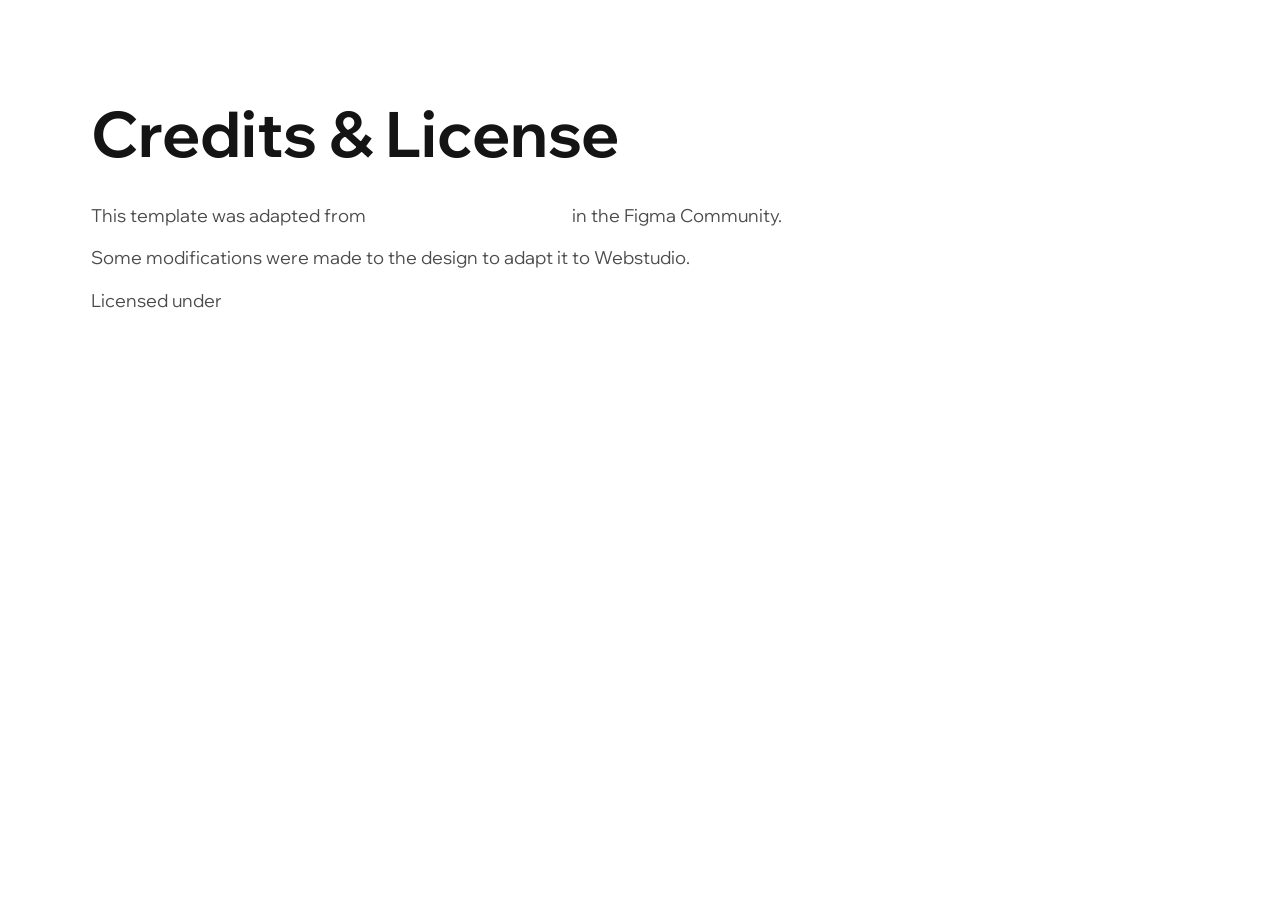
<file: credits/index.html>
<!doctype html>
<html
  lang="en"
  data-ws-project="95ff8f7a-a155-4e73-b1f9-dac2739d9f74"
  data-ws-last-published="2026-04-03T17:32:28.051Z"
>
  <head>
    <link
      rel="stylesheet"
      type="text/css"
      href="/assets/static/app_generated_index-6937cd5a.BALVnGIU.css"
    />
    <meta charset="UTF-8" />
    <meta name="viewport" content="width=device-width,initial-scale=1" />
    <link
      rel="icon"
      href="/_vercel/image?url=%2Fassets%2Ffavicon_vUuOquQNCyDYKBNBMnM9C.png&amp;w=144&amp;q=100"
    />
    <link
      rel="preload"
      href="/assets/WixMadeforDisplay-VariableFont_wght_f8pdg095t8zLvFBEe2wSS.ttf"
      as="font"
      crossorigin="anonymous"
    />
    <meta property="og:url" content="https://url/credits" />
    <meta property="og:title" content="Credits and License" />
    <meta property="og:type" content="website" />
    <meta
      property="og:site_name"
      content="II Congreso de Tecnologías Emergentes FCEN"
    />
    <meta name="robots" content="noindex, nofollow" />
    <meta property="twitter:card" content="summary_large_image" />
    <title>Credits and License</title>
    <script type="application/ld+json">
      {
        "@context": "https://schema.org",
        "@type": "WebSite",
        "name": "II Congreso de Tecnologías Emergentes FCEN"
      }
    </script>
  </head>
  <body class="w-body">
    <div class="w-box">
      <main class="w-box">
        <section class="w-box cna0hdz c1mzb2kd">
          <div
            class="w-box c1357293 c9jnjeu c5tmc3l c1ldum37 czr2pxy c155uc7w cry9bxc c1lfjoq7 cn6056e c1117wcl c1778y6x"
          >
            <h1 class="w-heading c11nr3ex c11dowh9 c32myit cwrra4i c1gzz968">
              Credits &amp; License
            </h1>
            <div class="w-box c1rco612">
              <p class="w-paragraph">
                This template was adapted from
                <a
                  href="https://www.figma.com/@uves"
                  target="_blank"
                  class="w-rich-text-link c1b1clqm cld4m44 c1e9wxra c1c9nyn co9inq6 c18nx7en c13zjl4p cl60rel czukzo6 c1t7fylr"
                  >@uves&#x27;s</a
                >
                <a
                  href="https://www.figma.com/community/file/1326178496611990762"
                  target="_blank"
                  class="w-rich-text-link c1b1clqm cld4m44 c1e9wxra c1c9nyn co9inq6 c18nx7en c13zjl4p cl60rel czukzo6 c1t7fylr"
                  >original design</a
                >
                in the Figma Community.
              </p>
              <p class="w-paragraph">
                Some modifications were made to the design to adapt it to
                Webstudio.
              </p>
              <p class="w-paragraph">
                Licensed under
                <a
                  href="https://creativecommons.org/licenses/by/4.0/"
                  target="_blank"
                  class="w-rich-text-link c1b1clqm cld4m44 c1e9wxra c1c9nyn co9inq6 c18nx7en c13zjl4p cl60rel czukzo6 c1t7fylr"
                  >CC BY 4.0</a
                >
              </p>
            </div>
          </div>
        </section>
      </main>
    </div>
    <script id="vike_pageContext" type="application/json">
      {
        "_urlRewrite": null,
        "pageId": "/pages/credits",
        "routeParams": {},
        "data": {
          "url": "https://url/credits",
          "system": {
            "params": {},
            "search": {},
            "origin": "https://url",
            "pathname": "/credits"
          },
          "resources": {},
          "pageMeta": {
            "title": "Credits and License",
            "description": "",
            "excludePageFromSearch": true,
            "language": "",
            "socialImageAssetName": "!undefined",
            "socialImageUrl": "",
            "status": 200,
            "redirect": "",
            "custom": []
          }
        }
      }
    </script>
    <script id="vike_globalContext" type="application/json">
      {}
    </script>
    <script
      src="/assets/entries/entry-server-routing.DGfNdE14.js"
      type="module"
      async
    ></script>
    <link
      rel="modulepreload"
      href="/assets/entries/pages_credits.CjE6dz2e.js"
      as="script"
      type="text/javascript"
    /><link
      rel="modulepreload"
      href="/assets/chunks/chunk-C4Ur_yGv.js"
      as="script"
      type="text/javascript"
    /><link
      rel="modulepreload"
      href="/assets/chunks/chunk-Ba7-kmY4.js"
      as="script"
      type="text/javascript"
    /><link
      rel="modulepreload"
      href="/assets/chunks/chunk-ckwbz45p.js"
      as="script"
      type="text/javascript"
    />
  </body>
</html>
</file>
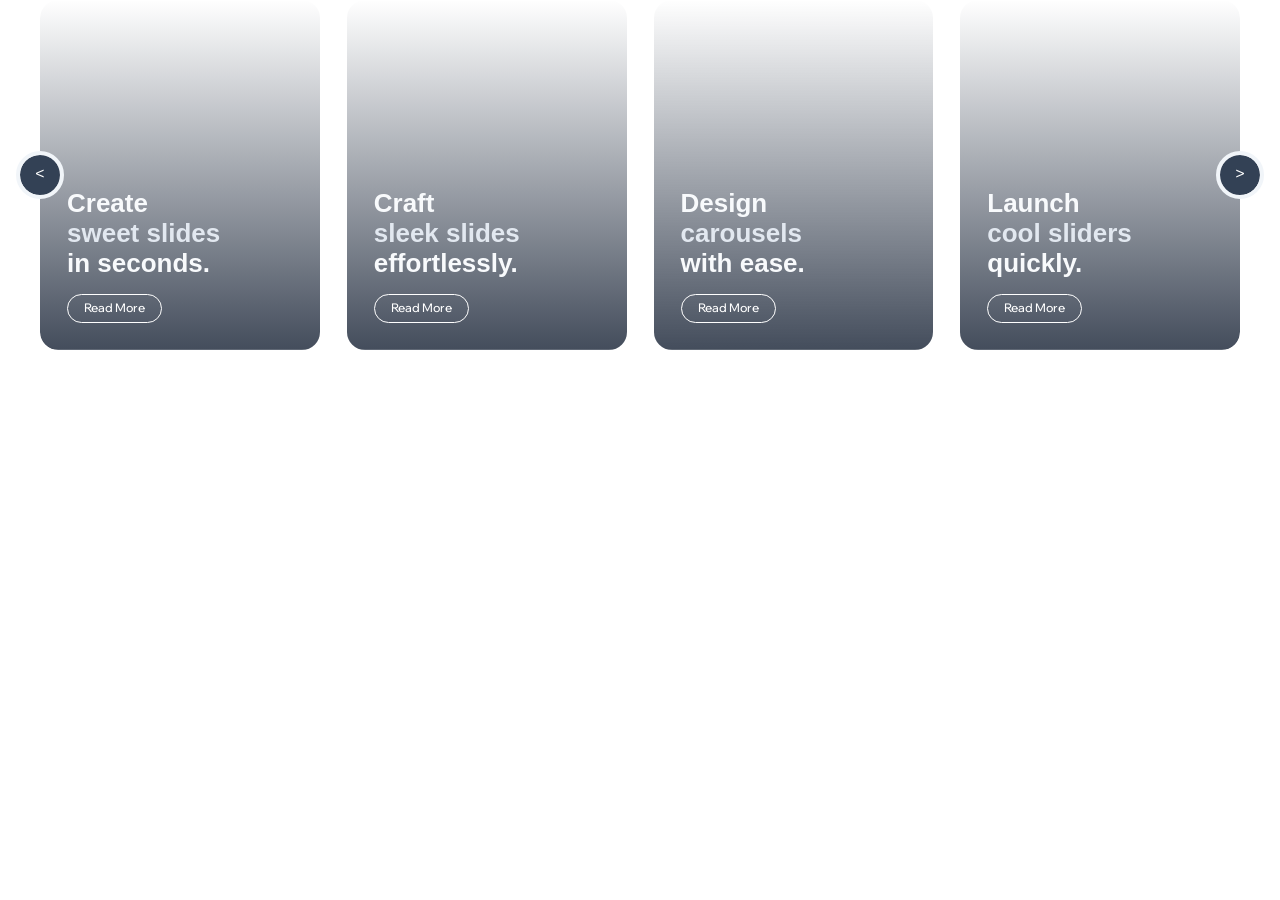
<file: gallery/index.html>
<!doctype html>
<html
  lang="en"
  data-ws-project="95ff8f7a-a155-4e73-b1f9-dac2739d9f74"
  data-ws-last-published="2026-04-03T17:32:28.051Z"
>
  <head>
    <link
      rel="stylesheet"
      type="text/css"
      href="/assets/static/app_generated_index-6937cd5a.BALVnGIU.css"
    />
    <meta charset="UTF-8" />
    <meta name="viewport" content="width=device-width,initial-scale=1" />
    <link
      rel="icon"
      href="/_vercel/image?url=%2Fassets%2Ffavicon_vUuOquQNCyDYKBNBMnM9C.png&amp;w=144&amp;q=100"
    />
    <link
      rel="preload"
      href="/assets/WixMadeforDisplay-VariableFont_wght_f8pdg095t8zLvFBEe2wSS.ttf"
      as="font"
      crossorigin="anonymous"
    />
    <meta property="og:url" content="https://url/gallery" />
    <meta property="og:title" content="Gallery" />
    <meta property="og:type" content="website" />
    <meta
      property="og:site_name"
      content="II Congreso de Tecnologías Emergentes FCEN"
    />
    <title>Gallery</title>
    <script type="application/ld+json">
      {
        "@context": "https://schema.org",
        "@type": "WebSite",
        "name": "II Congreso de Tecnologías Emergentes FCEN"
      }
    </script>
  </head>
  <body class="w-body">
    <div class="w-box colzjiw">
      <div
        class="w-box c1c2j90z ct02u4h c1lfjoq7 chpezhd c1fjnuek c10mt0ot colzjiw c9jnjeu c1357293"
      >
        <div
          class="w-box cpiseut c9jnjeu c1357293 cry9bxc cavd3zn czr2pxy c1s5r7yb c1ggkywf"
        >
          <div
            data-slides-per-view="auto"
            data-infinite-loop="true"
            data-autoplay="true"
            data-nav="true"
            data-nav-next-el=".swiper-button-next"
            data-nav-prev-el=".swiper-button-prev"
            data-swiper="true"
            data-slider-speed="400"
            data-autoplay-delay=""
            class="w-box c10mt0ot ck3af4j c9jnjeu c1357293 cz3uemc crx2j5q cdtylqg chmjof8 czr2pxy c1lfjoq7 c1t3frhm c1qyy4dh c1p9ajzz cacie3w cl0l2v8 cd7wx3f cae0do5 c1v2g9jn swiper swiper-c-auto"
          >
            <div
              class="w-box czr2pxy cavd3zn cz3uemc c1p9ajzz cry9bxc c16xs6ny c1wt8a7g c10mt0ot cd0gera cbsrucc swiper-wrapper"
            >
              <div
                class="w-box clv8gve c1bkqfhr cavd3zn c1uug0cb c13tqi14 cei5fkc c151znqz c5kxsjz coiw3vi c1wmbe2a csxm8zh swiper-slide"
              >
                <div
                  class="w-box c1l0vha7 csyy8v5 c1bc2i7x c17r8x7j c1q8qrxv cby38xv c1jaqm5o c1jz72dj cacie3w cl0l2v8 cd7wx3f cae0do5 c1lfjoq7 cw89lgd cry9bxc cgokyrd c1bkqfhr cdtylqg chmjof8 cbrrmm8 c5egcmi cjucu4u ct8vr6u cuo9dm5 c1yb3n9o c9grybw c10041ik c1e2b3ev cgy8uh2 c1v8mlkm c1xe3w4 cranwjk"
                >
                  <div
                    class="w-box cry9bxc c1lfjoq7 cd159xo c1778y6x c1bkqfhr c1t3frhm cbrrmm8 c5egcmi cjucu4u c1l479z3 cuo9dm5 c1yb3n9o c1cozyp5 c10041ik"
                  >
                    <div class="w-box cry9bxc c1lfjoq7 c1b60xtq c17bu1sz">
                      <h4
                        class="w-heading cpyrc6y c11dowh9 c1o32rgm cg187f2 c111q56c c1l4swal cx37ewc c1998rgt cdagauu c1rgho5c c5jhzax"
                      >
                        Create<br /><span
                          data-swiper-parallax="80"
                          class="w-text-1 csiqy36 cu0wr0e cf3t2ci caczpwp c18y7b5o"
                          >sweet slides</span
                        ><br />in seconds.
                      </h4>
                      <a
                        class="w-link c1b1clqm cifio csru8nn c18tatc1 cppxdey cybwsdi c1a4r1cd c1igcr36 chhzvio cll7d9z c1h8nzll ceg3mc6 c135vpv5 c1ws281 cy1haag c1wtyljx"
                        href="#"
                        >Read More</a
                      >
                    </div>
                  </div>
                </div>
              </div>
              <div
                class="w-box clv8gve c1bkqfhr cavd3zn c1uug0cb c13tqi14 cei5fkc c151znqz c5kxsjz coiw3vi c1wmbe2a csxm8zh swiper-slide"
              >
                <div
                  class="w-box c1l0vha7 csyy8v5 c1bc2i7x c17r8x7j c1q8qrxv cby38xv c1jaqm5o c1jz72dj cacie3w cl0l2v8 cd7wx3f cae0do5 c1lfjoq7 cw89lgd cry9bxc cgokyrd c1bkqfhr cdtylqg chmjof8 cbrrmm8 c5egcmi cjucu4u ct8vr6u cuo9dm5 c1yb3n9o c9grybw cxz9xjl c1e2b3ev cgy8uh2 c1v8mlkm c1xe3w4 cranwjk"
                >
                  <div
                    class="w-box cry9bxc c1lfjoq7 cd159xo c1778y6x c1bkqfhr c1t3frhm cbrrmm8 c5egcmi cjucu4u c1l479z3 cuo9dm5 c1yb3n9o c1cozyp5 c10041ik"
                  >
                    <div class="w-box cry9bxc c1lfjoq7 c1b60xtq c17bu1sz">
                      <h4
                        class="w-heading cpyrc6y c11dowh9 c1o32rgm cg187f2 c111q56c c1l4swal cx37ewc c1998rgt cdagauu c1rgho5c c5jhzax"
                      >
                        Craft<br /><span
                          class="w-text-1 csiqy36 cu0wr0e cf3t2ci caczpwp c18y7b5o"
                          >sleek slides</span
                        ><br />effortlessly.
                      </h4>
                      <a
                        class="w-link c1b1clqm cifio csru8nn c18tatc1 cppxdey cybwsdi c1a4r1cd c1igcr36 chhzvio cll7d9z c1h8nzll ceg3mc6 c135vpv5 c1ws281 cy1haag c1wtyljx"
                        href="#"
                        >Read More</a
                      >
                    </div>
                  </div>
                </div>
              </div>
              <div
                class="w-box clv8gve c1bkqfhr cavd3zn c1uug0cb c13tqi14 cei5fkc c151znqz c5kxsjz coiw3vi c1wmbe2a csxm8zh swiper-slide"
              >
                <div
                  class="w-box c1l0vha7 csyy8v5 c1bc2i7x c17r8x7j c1q8qrxv cby38xv c1jaqm5o c1jz72dj cacie3w cl0l2v8 cd7wx3f cae0do5 c1lfjoq7 cw89lgd cry9bxc cgokyrd c1bkqfhr cdtylqg chmjof8 cbrrmm8 c5egcmi cjucu4u ct8vr6u cuo9dm5 c1yb3n9o c9grybw c10041ik c1e2b3ev cgy8uh2 c1v8mlkm c1xe3w4 cranwjk"
                >
                  <div
                    class="w-box cry9bxc c1lfjoq7 cd159xo c1778y6x c1bkqfhr c1t3frhm cbrrmm8 c5egcmi cjucu4u c1l479z3 cuo9dm5 c1yb3n9o c1cozyp5 c10041ik"
                  >
                    <div class="w-box cry9bxc c1lfjoq7 c1b60xtq c17bu1sz">
                      <h4
                        class="w-heading cpyrc6y c11dowh9 c1o32rgm cg187f2 c111q56c c1l4swal cx37ewc c1998rgt cdagauu c1rgho5c c5jhzax"
                      >
                        Design<br /><span
                          class="w-text-1 csiqy36 cu0wr0e cf3t2ci caczpwp c18y7b5o"
                          >carousels</span
                        ><br />with ease.
                      </h4>
                      <a
                        class="w-link c1b1clqm cifio csru8nn c18tatc1 cppxdey cybwsdi c1a4r1cd c1igcr36 chhzvio cll7d9z c1h8nzll ceg3mc6 c135vpv5 c1ws281 cy1haag c1wtyljx"
                        href="#"
                        >Read More</a
                      >
                    </div>
                  </div>
                </div>
              </div>
              <div
                class="w-box clv8gve c1bkqfhr cavd3zn c1uug0cb c13tqi14 cei5fkc c151znqz c5kxsjz coiw3vi c1wmbe2a csxm8zh swiper-slide"
              >
                <div
                  class="w-box c1l0vha7 csyy8v5 c1bc2i7x c17r8x7j c1q8qrxv cby38xv c1jaqm5o c1jz72dj cacie3w cl0l2v8 cd7wx3f cae0do5 c1lfjoq7 cw89lgd cry9bxc cgokyrd c1bkqfhr cdtylqg chmjof8 cbrrmm8 c5egcmi cjucu4u ct8vr6u cuo9dm5 c1yb3n9o c9grybw cxz9xjl c1e2b3ev cgy8uh2 c1v8mlkm c1xe3w4 cranwjk"
                >
                  <div
                    class="w-box cry9bxc c1lfjoq7 cd159xo c1778y6x c1bkqfhr c1t3frhm cbrrmm8 c5egcmi cjucu4u c1l479z3 cuo9dm5 c1yb3n9o c1cozyp5 c10041ik"
                  >
                    <div class="w-box cry9bxc c1lfjoq7 c1b60xtq c17bu1sz">
                      <h4
                        class="w-heading cpyrc6y c11dowh9 c1o32rgm cg187f2 c111q56c c1l4swal cx37ewc c1998rgt cdagauu c1rgho5c c5jhzax"
                      >
                        Launch<br /><span
                          class="w-text-1 csiqy36 cu0wr0e cf3t2ci caczpwp c18y7b5o"
                          >cool sliders</span
                        ><br />quickly.
                      </h4>
                      <a
                        class="w-link c1b1clqm cifio csru8nn c18tatc1 cppxdey cybwsdi c1a4r1cd c1igcr36 chhzvio cll7d9z c1h8nzll ceg3mc6 c135vpv5 c1ws281 cy1haag c1wtyljx"
                        href="#"
                        >Read More</a
                      >
                    </div>
                  </div>
                </div>
              </div>
              <div
                class="w-box clv8gve c1bkqfhr cavd3zn c1uug0cb c13tqi14 cei5fkc c151znqz c5kxsjz coiw3vi c1wmbe2a csxm8zh swiper-slide"
              >
                <div
                  class="w-box c1l0vha7 csyy8v5 c1bc2i7x c17r8x7j c1q8qrxv cby38xv c1jaqm5o c1jz72dj cacie3w cl0l2v8 cd7wx3f cae0do5 c1lfjoq7 cw89lgd cry9bxc cgokyrd c1bkqfhr cdtylqg chmjof8 cbrrmm8 c5egcmi cjucu4u ct8vr6u cuo9dm5 c1yb3n9o c9grybw c10041ik c1e2b3ev cgy8uh2 c1v8mlkm c1xe3w4 cranwjk"
                >
                  <div
                    class="w-box cry9bxc c1lfjoq7 cd159xo c1778y6x c1bkqfhr c1t3frhm cbrrmm8 c5egcmi cjucu4u c1l479z3 cuo9dm5 c1yb3n9o c1cozyp5 c10041ik"
                  >
                    <div class="w-box cry9bxc c1lfjoq7 c1b60xtq c17bu1sz">
                      <h4
                        class="w-heading cpyrc6y c11dowh9 c1o32rgm cg187f2 c111q56c c1l4swal cx37ewc c1998rgt cdagauu c1rgho5c c5jhzax"
                      >
                        Create<br /><span
                          data-swiper-parallax="80"
                          class="w-text-1 csiqy36 cu0wr0e cf3t2ci caczpwp c18y7b5o"
                          >sweet slides</span
                        ><br />in seconds.
                      </h4>
                      <a
                        class="w-link c1b1clqm cifio csru8nn c18tatc1 cppxdey cybwsdi c1a4r1cd c1igcr36 chhzvio cll7d9z c1h8nzll ceg3mc6 c135vpv5 c1ws281 cy1haag c1wtyljx"
                        href="#"
                        >Read More</a
                      >
                    </div>
                  </div>
                </div>
              </div>
              <div
                class="w-box clv8gve c1bkqfhr cavd3zn c1uug0cb c13tqi14 cei5fkc c151znqz c5kxsjz coiw3vi c1wmbe2a csxm8zh swiper-slide"
              >
                <div
                  class="w-box c1l0vha7 csyy8v5 c1bc2i7x c17r8x7j c1q8qrxv cby38xv c1jaqm5o c1jz72dj cacie3w cl0l2v8 cd7wx3f cae0do5 c1lfjoq7 cw89lgd cry9bxc cgokyrd c1bkqfhr cdtylqg chmjof8 cbrrmm8 c5egcmi cjucu4u ct8vr6u cuo9dm5 c1yb3n9o c9grybw cxz9xjl c1e2b3ev cgy8uh2 c1v8mlkm c1xe3w4 cranwjk"
                >
                  <div
                    class="w-box cry9bxc c1lfjoq7 cd159xo c1778y6x c1bkqfhr c1t3frhm cbrrmm8 c5egcmi cjucu4u c1l479z3 cuo9dm5 c1yb3n9o c1cozyp5 c10041ik"
                  >
                    <div class="w-box cry9bxc c1lfjoq7 c1b60xtq c17bu1sz">
                      <h4
                        class="w-heading cpyrc6y c11dowh9 c1o32rgm cg187f2 c111q56c c1l4swal cx37ewc c1998rgt cdagauu c1rgho5c c5jhzax"
                      >
                        Create<br /><span
                          class="w-text-1 csiqy36 cu0wr0e cf3t2ci caczpwp c18y7b5o"
                          >sweet slides</span
                        ><br />in seconds.
                      </h4>
                      <a
                        class="w-link c1b1clqm cifio csru8nn c18tatc1 cppxdey cybwsdi c1a4r1cd c1igcr36 chhzvio cll7d9z c1h8nzll ceg3mc6 c135vpv5 c1ws281 cy1haag c1wtyljx"
                        href="#"
                        >Read More</a
                      >
                    </div>
                  </div>
                </div>
              </div>
              <div
                class="w-box clv8gve c1bkqfhr cavd3zn c1uug0cb c13tqi14 cei5fkc c151znqz c5kxsjz coiw3vi c1wmbe2a csxm8zh swiper-slide"
              >
                <div
                  class="w-box c1l0vha7 csyy8v5 c1bc2i7x c17r8x7j c1q8qrxv cby38xv c1jaqm5o c1jz72dj cacie3w cl0l2v8 cd7wx3f cae0do5 c1lfjoq7 cw89lgd cry9bxc cgokyrd c1bkqfhr cdtylqg chmjof8 cbrrmm8 c5egcmi cjucu4u ct8vr6u cuo9dm5 c1yb3n9o c9grybw c10041ik c1e2b3ev cgy8uh2 c1v8mlkm c1xe3w4 cranwjk"
                >
                  <div
                    class="w-box cry9bxc c1lfjoq7 cd159xo c1778y6x c1bkqfhr c1t3frhm cbrrmm8 c5egcmi cjucu4u c1l479z3 cuo9dm5 c1yb3n9o c1cozyp5 c10041ik"
                  >
                    <div class="w-box cry9bxc c1lfjoq7 c1b60xtq c17bu1sz">
                      <h4
                        class="w-heading cpyrc6y c11dowh9 c1o32rgm cg187f2 c111q56c c1l4swal cx37ewc c1998rgt cdagauu c1rgho5c c5jhzax"
                      >
                        Create<br /><span
                          class="w-text-1 csiqy36 cu0wr0e cf3t2ci caczpwp c18y7b5o"
                          >sweet slides</span
                        ><br />in seconds.
                      </h4>
                      <a
                        class="w-link c1b1clqm cifio csru8nn c18tatc1 cppxdey cybwsdi c1a4r1cd c1igcr36 chhzvio cll7d9z c1h8nzll ceg3mc6 c135vpv5 c1ws281 cy1haag c1wtyljx"
                        href="#"
                        >Read More</a
                      >
                    </div>
                  </div>
                </div>
              </div>
            </div>
            <div
              class="w-box cry9bxc c1af91ar c1unp9c6 ck7yxcg c4xw5b9 c15pfa3q c1qyy4dh ct02u4h cxbr3c5 c1g3a7to c1ru32of c1p7w1fs cydit18 c1b1clqm c13dem6u cbuoy5w cdwd3jx cj1cjmd c1cvcmzo c1dj4rt4 c1lyhjp7 cddrxfv cvx480j c1a0bsk4 swiper-button-prev"
            >
              <div class="w-text">&lt;</div>
            </div>
            <div
              class="w-box cry9bxc c1af91ar c1unp9c6 ck7yxcg c4xw5b9 c15pfa3q c1qyy4dh ct02u4h cxbr3c5 c1g3a7to c1ru32of c1p7w1fs cydit18 c1b1clqm c13dem6u cbuoy5w cdwd3jx c1cvcmzo c1dj4rt4 c1h6zhec cvx480j cbsgcz0 swiper-button-next"
            >
              <div class="w-text">&gt;<br /></div>
            </div>
          </div>
        </div>
      </div>
      <div style="display: contents"><div style="display: contents"></div></div>
    </div>
    <script id="vike_pageContext" type="application/json">
      {
        "_urlRewrite": null,
        "pageId": "/pages/gallery",
        "routeParams": {},
        "data": {
          "url": "https://url/gallery",
          "system": {
            "params": {},
            "search": {},
            "origin": "https://url",
            "pathname": "/gallery"
          },
          "resources": {},
          "pageMeta": {
            "title": "Gallery",
            "description": "",
            "excludePageFromSearch": false,
            "language": "",
            "socialImageAssetName": "!undefined",
            "socialImageUrl": "!undefined",
            "status": 200,
            "redirect": "",
            "custom": []
          }
        }
      }
    </script>
    <script id="vike_globalContext" type="application/json">
      {}
    </script>
    <script
      src="/assets/entries/entry-server-routing.DGfNdE14.js"
      type="module"
      async
    ></script>
    <link
      rel="modulepreload"
      href="/assets/entries/pages_gallery.-tt6m6Rt.js"
      as="script"
      type="text/javascript"
    /><link
      rel="modulepreload"
      href="/assets/chunks/chunk-C4Ur_yGv.js"
      as="script"
      type="text/javascript"
    /><link
      rel="modulepreload"
      href="/assets/chunks/chunk-DbGPFvye.js"
      as="script"
      type="text/javascript"
    /><link
      rel="modulepreload"
      href="/assets/chunks/chunk-C3JZVjeu.js"
      as="script"
      type="text/javascript"
    /><link
      rel="modulepreload"
      href="/assets/chunks/chunk-ckwbz45p.js"
      as="script"
      type="text/javascript"
    />
  </body>
</html>
</file>
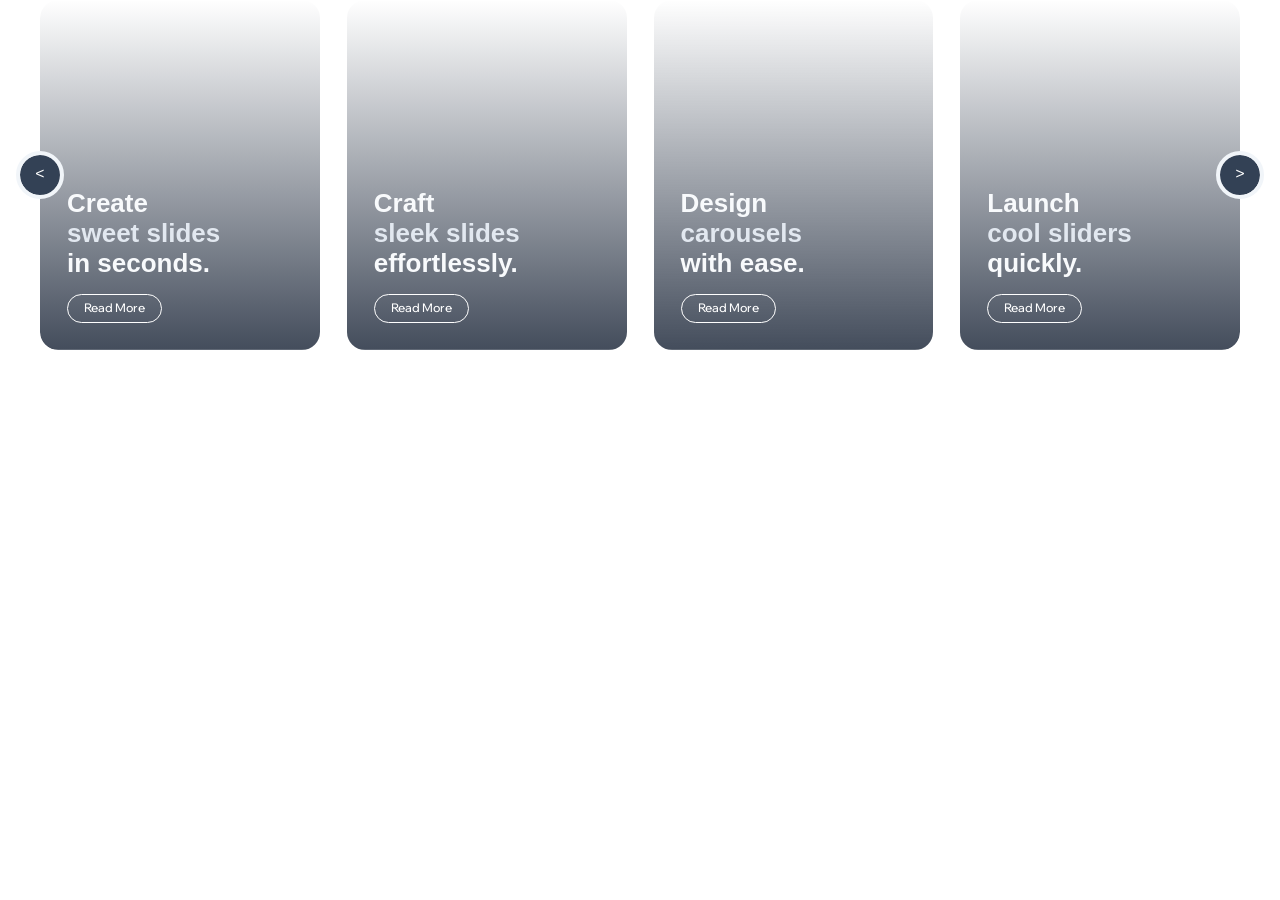
<file: copy-1/gallery/index.html>
<!doctype html>
<html
  lang="en"
  data-ws-project="95ff8f7a-a155-4e73-b1f9-dac2739d9f74"
  data-ws-last-published="2026-04-03T17:32:28.051Z"
>
  <head>
    <link
      rel="stylesheet"
      type="text/css"
      href="/assets/static/app_generated_index-6937cd5a.BALVnGIU.css"
    />
    <meta charset="UTF-8" />
    <meta name="viewport" content="width=device-width,initial-scale=1" />
    <link
      rel="icon"
      href="/_vercel/image?url=%2Fassets%2Ffavicon_vUuOquQNCyDYKBNBMnM9C.png&amp;w=144&amp;q=100"
    />
    <link
      rel="preload"
      href="/assets/WixMadeforDisplay-VariableFont_wght_f8pdg095t8zLvFBEe2wSS.ttf"
      as="font"
      crossorigin="anonymous"
    />
    <meta property="og:url" content="https://url/copy-1/gallery" />
    <meta property="og:title" content="Gallery" />
    <meta property="og:type" content="website" />
    <meta
      property="og:site_name"
      content="II Congreso de Tecnologías Emergentes FCEN"
    />
    <title>Gallery</title>
    <script type="application/ld+json">
      {
        "@context": "https://schema.org",
        "@type": "WebSite",
        "name": "II Congreso de Tecnologías Emergentes FCEN"
      }
    </script>
  </head>
  <body class="w-body">
    <div class="w-box colzjiw">
      <div
        class="w-box c1c2j90z ct02u4h c1lfjoq7 chpezhd c1fjnuek c10mt0ot colzjiw c9jnjeu c1357293"
      >
        <div
          class="w-box cpiseut c9jnjeu c1357293 cry9bxc cavd3zn czr2pxy c1s5r7yb c1ggkywf"
        >
          <div
            data-slides-per-view="auto"
            data-infinite-loop="true"
            data-autoplay="true"
            data-nav="true"
            data-nav-next-el=".swiper-button-next"
            data-nav-prev-el=".swiper-button-prev"
            data-swiper="true"
            data-slider-speed="400"
            data-autoplay-delay=""
            class="w-box c10mt0ot ck3af4j c9jnjeu c1357293 cz3uemc crx2j5q cdtylqg chmjof8 czr2pxy c1lfjoq7 c1t3frhm c1qyy4dh c1p9ajzz cacie3w cl0l2v8 cd7wx3f cae0do5 c1v2g9jn swiper swiper-c-auto"
          >
            <div
              class="w-box czr2pxy cavd3zn cz3uemc c1p9ajzz cry9bxc c16xs6ny c1wt8a7g c10mt0ot cd0gera cbsrucc swiper-wrapper"
            >
              <div
                class="w-box clv8gve c1bkqfhr cavd3zn c1uug0cb c13tqi14 cei5fkc c151znqz c5kxsjz coiw3vi c1wmbe2a csxm8zh swiper-slide"
              >
                <div
                  class="w-box c1l0vha7 csyy8v5 c1bc2i7x c17r8x7j c1q8qrxv cby38xv c1jaqm5o c1jz72dj cacie3w cl0l2v8 cd7wx3f cae0do5 c1lfjoq7 cw89lgd cry9bxc cgokyrd c1bkqfhr cdtylqg chmjof8 cbrrmm8 c5egcmi cjucu4u ct8vr6u cuo9dm5 c1yb3n9o c9grybw c10041ik c1e2b3ev cgy8uh2 c1v8mlkm c1xe3w4 cranwjk"
                >
                  <div
                    class="w-box cry9bxc c1lfjoq7 cd159xo c1778y6x c1bkqfhr c1t3frhm cbrrmm8 c5egcmi cjucu4u c1l479z3 cuo9dm5 c1yb3n9o c1cozyp5 c10041ik"
                  >
                    <div class="w-box cry9bxc c1lfjoq7 c1b60xtq c17bu1sz">
                      <h4
                        class="w-heading cpyrc6y c11dowh9 c1o32rgm cg187f2 c111q56c c1l4swal cx37ewc c1998rgt cdagauu c1rgho5c c5jhzax"
                      >
                        Create<br /><span
                          data-swiper-parallax="80"
                          class="w-text-1 csiqy36 cu0wr0e cf3t2ci caczpwp c18y7b5o"
                          >sweet slides</span
                        ><br />in seconds.
                      </h4>
                      <a
                        class="w-link c1b1clqm cifio csru8nn c18tatc1 cppxdey cybwsdi c1a4r1cd c1igcr36 chhzvio cll7d9z c1h8nzll ceg3mc6 c135vpv5 c1ws281 cy1haag c1wtyljx"
                        href="#"
                        >Read More</a
                      >
                    </div>
                  </div>
                </div>
              </div>
              <div
                class="w-box clv8gve c1bkqfhr cavd3zn c1uug0cb c13tqi14 cei5fkc c151znqz c5kxsjz coiw3vi c1wmbe2a csxm8zh swiper-slide"
              >
                <div
                  class="w-box c1l0vha7 csyy8v5 c1bc2i7x c17r8x7j c1q8qrxv cby38xv c1jaqm5o c1jz72dj cacie3w cl0l2v8 cd7wx3f cae0do5 c1lfjoq7 cw89lgd cry9bxc cgokyrd c1bkqfhr cdtylqg chmjof8 cbrrmm8 c5egcmi cjucu4u ct8vr6u cuo9dm5 c1yb3n9o c9grybw cxz9xjl c1e2b3ev cgy8uh2 c1v8mlkm c1xe3w4 cranwjk"
                >
                  <div
                    class="w-box cry9bxc c1lfjoq7 cd159xo c1778y6x c1bkqfhr c1t3frhm cbrrmm8 c5egcmi cjucu4u c1l479z3 cuo9dm5 c1yb3n9o c1cozyp5 c10041ik"
                  >
                    <div class="w-box cry9bxc c1lfjoq7 c1b60xtq c17bu1sz">
                      <h4
                        class="w-heading cpyrc6y c11dowh9 c1o32rgm cg187f2 c111q56c c1l4swal cx37ewc c1998rgt cdagauu c1rgho5c c5jhzax"
                      >
                        Craft<br /><span
                          class="w-text-1 csiqy36 cu0wr0e cf3t2ci caczpwp c18y7b5o"
                          >sleek slides</span
                        ><br />effortlessly.
                      </h4>
                      <a
                        class="w-link c1b1clqm cifio csru8nn c18tatc1 cppxdey cybwsdi c1a4r1cd c1igcr36 chhzvio cll7d9z c1h8nzll ceg3mc6 c135vpv5 c1ws281 cy1haag c1wtyljx"
                        href="#"
                        >Read More</a
                      >
                    </div>
                  </div>
                </div>
              </div>
              <div
                class="w-box clv8gve c1bkqfhr cavd3zn c1uug0cb c13tqi14 cei5fkc c151znqz c5kxsjz coiw3vi c1wmbe2a csxm8zh swiper-slide"
              >
                <div
                  class="w-box c1l0vha7 csyy8v5 c1bc2i7x c17r8x7j c1q8qrxv cby38xv c1jaqm5o c1jz72dj cacie3w cl0l2v8 cd7wx3f cae0do5 c1lfjoq7 cw89lgd cry9bxc cgokyrd c1bkqfhr cdtylqg chmjof8 cbrrmm8 c5egcmi cjucu4u ct8vr6u cuo9dm5 c1yb3n9o c9grybw c10041ik c1e2b3ev cgy8uh2 c1v8mlkm c1xe3w4 cranwjk"
                >
                  <div
                    class="w-box cry9bxc c1lfjoq7 cd159xo c1778y6x c1bkqfhr c1t3frhm cbrrmm8 c5egcmi cjucu4u c1l479z3 cuo9dm5 c1yb3n9o c1cozyp5 c10041ik"
                  >
                    <div class="w-box cry9bxc c1lfjoq7 c1b60xtq c17bu1sz">
                      <h4
                        class="w-heading cpyrc6y c11dowh9 c1o32rgm cg187f2 c111q56c c1l4swal cx37ewc c1998rgt cdagauu c1rgho5c c5jhzax"
                      >
                        Design<br /><span
                          class="w-text-1 csiqy36 cu0wr0e cf3t2ci caczpwp c18y7b5o"
                          >carousels</span
                        ><br />with ease.
                      </h4>
                      <a
                        class="w-link c1b1clqm cifio csru8nn c18tatc1 cppxdey cybwsdi c1a4r1cd c1igcr36 chhzvio cll7d9z c1h8nzll ceg3mc6 c135vpv5 c1ws281 cy1haag c1wtyljx"
                        href="#"
                        >Read More</a
                      >
                    </div>
                  </div>
                </div>
              </div>
              <div
                class="w-box clv8gve c1bkqfhr cavd3zn c1uug0cb c13tqi14 cei5fkc c151znqz c5kxsjz coiw3vi c1wmbe2a csxm8zh swiper-slide"
              >
                <div
                  class="w-box c1l0vha7 csyy8v5 c1bc2i7x c17r8x7j c1q8qrxv cby38xv c1jaqm5o c1jz72dj cacie3w cl0l2v8 cd7wx3f cae0do5 c1lfjoq7 cw89lgd cry9bxc cgokyrd c1bkqfhr cdtylqg chmjof8 cbrrmm8 c5egcmi cjucu4u ct8vr6u cuo9dm5 c1yb3n9o c9grybw cxz9xjl c1e2b3ev cgy8uh2 c1v8mlkm c1xe3w4 cranwjk"
                >
                  <div
                    class="w-box cry9bxc c1lfjoq7 cd159xo c1778y6x c1bkqfhr c1t3frhm cbrrmm8 c5egcmi cjucu4u c1l479z3 cuo9dm5 c1yb3n9o c1cozyp5 c10041ik"
                  >
                    <div class="w-box cry9bxc c1lfjoq7 c1b60xtq c17bu1sz">
                      <h4
                        class="w-heading cpyrc6y c11dowh9 c1o32rgm cg187f2 c111q56c c1l4swal cx37ewc c1998rgt cdagauu c1rgho5c c5jhzax"
                      >
                        Launch<br /><span
                          class="w-text-1 csiqy36 cu0wr0e cf3t2ci caczpwp c18y7b5o"
                          >cool sliders</span
                        ><br />quickly.
                      </h4>
                      <a
                        class="w-link c1b1clqm cifio csru8nn c18tatc1 cppxdey cybwsdi c1a4r1cd c1igcr36 chhzvio cll7d9z c1h8nzll ceg3mc6 c135vpv5 c1ws281 cy1haag c1wtyljx"
                        href="#"
                        >Read More</a
                      >
                    </div>
                  </div>
                </div>
              </div>
              <div
                class="w-box clv8gve c1bkqfhr cavd3zn c1uug0cb c13tqi14 cei5fkc c151znqz c5kxsjz coiw3vi c1wmbe2a csxm8zh swiper-slide"
              >
                <div
                  class="w-box c1l0vha7 csyy8v5 c1bc2i7x c17r8x7j c1q8qrxv cby38xv c1jaqm5o c1jz72dj cacie3w cl0l2v8 cd7wx3f cae0do5 c1lfjoq7 cw89lgd cry9bxc cgokyrd c1bkqfhr cdtylqg chmjof8 cbrrmm8 c5egcmi cjucu4u ct8vr6u cuo9dm5 c1yb3n9o c9grybw c10041ik c1e2b3ev cgy8uh2 c1v8mlkm c1xe3w4 cranwjk"
                >
                  <div
                    class="w-box cry9bxc c1lfjoq7 cd159xo c1778y6x c1bkqfhr c1t3frhm cbrrmm8 c5egcmi cjucu4u c1l479z3 cuo9dm5 c1yb3n9o c1cozyp5 c10041ik"
                  >
                    <div class="w-box cry9bxc c1lfjoq7 c1b60xtq c17bu1sz">
                      <h4
                        class="w-heading cpyrc6y c11dowh9 c1o32rgm cg187f2 c111q56c c1l4swal cx37ewc c1998rgt cdagauu c1rgho5c c5jhzax"
                      >
                        Create<br /><span
                          data-swiper-parallax="80"
                          class="w-text-1 csiqy36 cu0wr0e cf3t2ci caczpwp c18y7b5o"
                          >sweet slides</span
                        ><br />in seconds.
                      </h4>
                      <a
                        class="w-link c1b1clqm cifio csru8nn c18tatc1 cppxdey cybwsdi c1a4r1cd c1igcr36 chhzvio cll7d9z c1h8nzll ceg3mc6 c135vpv5 c1ws281 cy1haag c1wtyljx"
                        href="#"
                        >Read More</a
                      >
                    </div>
                  </div>
                </div>
              </div>
              <div
                class="w-box clv8gve c1bkqfhr cavd3zn c1uug0cb c13tqi14 cei5fkc c151znqz c5kxsjz coiw3vi c1wmbe2a csxm8zh swiper-slide"
              >
                <div
                  class="w-box c1l0vha7 csyy8v5 c1bc2i7x c17r8x7j c1q8qrxv cby38xv c1jaqm5o c1jz72dj cacie3w cl0l2v8 cd7wx3f cae0do5 c1lfjoq7 cw89lgd cry9bxc cgokyrd c1bkqfhr cdtylqg chmjof8 cbrrmm8 c5egcmi cjucu4u ct8vr6u cuo9dm5 c1yb3n9o c9grybw cxz9xjl c1e2b3ev cgy8uh2 c1v8mlkm c1xe3w4 cranwjk"
                >
                  <div
                    class="w-box cry9bxc c1lfjoq7 cd159xo c1778y6x c1bkqfhr c1t3frhm cbrrmm8 c5egcmi cjucu4u c1l479z3 cuo9dm5 c1yb3n9o c1cozyp5 c10041ik"
                  >
                    <div class="w-box cry9bxc c1lfjoq7 c1b60xtq c17bu1sz">
                      <h4
                        class="w-heading cpyrc6y c11dowh9 c1o32rgm cg187f2 c111q56c c1l4swal cx37ewc c1998rgt cdagauu c1rgho5c c5jhzax"
                      >
                        Create<br /><span
                          class="w-text-1 csiqy36 cu0wr0e cf3t2ci caczpwp c18y7b5o"
                          >sweet slides</span
                        ><br />in seconds.
                      </h4>
                      <a
                        class="w-link c1b1clqm cifio csru8nn c18tatc1 cppxdey cybwsdi c1a4r1cd c1igcr36 chhzvio cll7d9z c1h8nzll ceg3mc6 c135vpv5 c1ws281 cy1haag c1wtyljx"
                        href="#"
                        >Read More</a
                      >
                    </div>
                  </div>
                </div>
              </div>
              <div
                class="w-box clv8gve c1bkqfhr cavd3zn c1uug0cb c13tqi14 cei5fkc c151znqz c5kxsjz coiw3vi c1wmbe2a csxm8zh swiper-slide"
              >
                <div
                  class="w-box c1l0vha7 csyy8v5 c1bc2i7x c17r8x7j c1q8qrxv cby38xv c1jaqm5o c1jz72dj cacie3w cl0l2v8 cd7wx3f cae0do5 c1lfjoq7 cw89lgd cry9bxc cgokyrd c1bkqfhr cdtylqg chmjof8 cbrrmm8 c5egcmi cjucu4u ct8vr6u cuo9dm5 c1yb3n9o c9grybw c10041ik c1e2b3ev cgy8uh2 c1v8mlkm c1xe3w4 cranwjk"
                >
                  <div
                    class="w-box cry9bxc c1lfjoq7 cd159xo c1778y6x c1bkqfhr c1t3frhm cbrrmm8 c5egcmi cjucu4u c1l479z3 cuo9dm5 c1yb3n9o c1cozyp5 c10041ik"
                  >
                    <div class="w-box cry9bxc c1lfjoq7 c1b60xtq c17bu1sz">
                      <h4
                        class="w-heading cpyrc6y c11dowh9 c1o32rgm cg187f2 c111q56c c1l4swal cx37ewc c1998rgt cdagauu c1rgho5c c5jhzax"
                      >
                        Create<br /><span
                          class="w-text-1 csiqy36 cu0wr0e cf3t2ci caczpwp c18y7b5o"
                          >sweet slides</span
                        ><br />in seconds.
                      </h4>
                      <a
                        class="w-link c1b1clqm cifio csru8nn c18tatc1 cppxdey cybwsdi c1a4r1cd c1igcr36 chhzvio cll7d9z c1h8nzll ceg3mc6 c135vpv5 c1ws281 cy1haag c1wtyljx"
                        href="#"
                        >Read More</a
                      >
                    </div>
                  </div>
                </div>
              </div>
            </div>
            <div
              class="w-box cry9bxc c1af91ar c1unp9c6 ck7yxcg c4xw5b9 c15pfa3q c1qyy4dh ct02u4h cxbr3c5 c1g3a7to c1ru32of c1p7w1fs cydit18 c1b1clqm c13dem6u cbuoy5w cdwd3jx cj1cjmd c1cvcmzo c1dj4rt4 c1lyhjp7 cddrxfv cvx480j c1a0bsk4 swiper-button-prev"
            >
              <div class="w-text">&lt;</div>
            </div>
            <div
              class="w-box cry9bxc c1af91ar c1unp9c6 ck7yxcg c4xw5b9 c15pfa3q c1qyy4dh ct02u4h cxbr3c5 c1g3a7to c1ru32of c1p7w1fs cydit18 c1b1clqm c13dem6u cbuoy5w cdwd3jx c1cvcmzo c1dj4rt4 c1h6zhec cvx480j cbsgcz0 swiper-button-next"
            >
              <div class="w-text">&gt;<br /></div>
            </div>
          </div>
        </div>
      </div>
      <div style="display: contents"><div style="display: contents"></div></div>
    </div>
    <script id="vike_pageContext" type="application/json">
      {
        "_urlRewrite": null,
        "pageId": "/pages/copy-1/gallery",
        "routeParams": {},
        "data": {
          "url": "https://url/copy-1/gallery",
          "system": {
            "params": {},
            "search": {},
            "origin": "https://url",
            "pathname": "/copy-1/gallery"
          },
          "resources": {},
          "pageMeta": {
            "title": "Gallery",
            "description": "",
            "excludePageFromSearch": false,
            "language": "",
            "socialImageAssetName": "!undefined",
            "socialImageUrl": "!undefined",
            "status": 200,
            "redirect": "",
            "custom": []
          }
        }
      }
    </script>
    <script id="vike_globalContext" type="application/json">
      {}
    </script>
    <script
      src="/assets/entries/entry-server-routing.DGfNdE14.js"
      type="module"
      async
    ></script>
    <link
      rel="modulepreload"
      href="/assets/entries/pages_copy-1_gallery.CwkJkOF9.js"
      as="script"
      type="text/javascript"
    /><link
      rel="modulepreload"
      href="/assets/chunks/chunk-C4Ur_yGv.js"
      as="script"
      type="text/javascript"
    /><link
      rel="modulepreload"
      href="/assets/chunks/chunk-DbGPFvye.js"
      as="script"
      type="text/javascript"
    /><link
      rel="modulepreload"
      href="/assets/chunks/chunk-C3JZVjeu.js"
      as="script"
      type="text/javascript"
    /><link
      rel="modulepreload"
      href="/assets/chunks/chunk-ckwbz45p.js"
      as="script"
      type="text/javascript"
    />
  </body>
</html>
</file>
<file: assets/static/app_generated_index-6937cd5a.BALVnGIU.css>
@font-face{font-family:"Ancizar Serif";font-style:normal;font-weight:300;font-display:swap;src:url(/assets/Ancizar_Serif-Light_QPB4lqTc9m3SYtghxd8hq.otf) format("truetype")}@font-face{font-family:Gilroy-ExtraBold;font-style:normal;font-weight:900;font-display:swap;src:url(/assets/Gilroy-ExtraBold_3kTHTP4Ztsk7jIBGkY4y0.ttf) format("truetype")}@font-face{font-family:Gilroy-Bold;font-style:normal;font-weight:900;font-display:swap;src:url(/assets/Gilroy-Bold_B8kWCl9z7OLYRuee-5syc.ttf) format("truetype")}@font-face{font-family:Ancizar Sans;font-style:normal;font-weight:300;font-display:swap;src:url(/assets/Ancizar_Sans-Light_1IDJv5q7eZpvn48ApMK4G.otf) format("truetype")}@font-face{font-family:"Ancizar Serif";font-style:normal;font-weight:400;font-display:swap;src:url(/assets/Ancizar_Serif-Regular_aTdMVQF1RT6Xmm-3Sjupe.otf) format("truetype")}@font-face{font-family:Gilroy-Regular;font-style:normal;font-weight:900;font-display:swap;src:url(/assets/Gilroy-Regular_17LELe86_Rw-B3uocl5ze.ttf) format("truetype")}@font-face{font-family:"Ancizar Serif";font-style:normal;font-weight:700;font-display:swap;src:url(/assets/Ancizar_Serif-Bold_BP4CmSVqEPFZrfo1UTpeE.otf) format("truetype")}@font-face{font-family:Ancizar Sans;font-style:italic;font-weight:400;font-display:swap;src:url(/assets/Ancizar_Sans-Regular_Italic_GKC72soGWK1FoF_hpDUSy.otf) format("truetype")}@font-face{font-family:Ancizar Sans;font-style:normal;font-weight:900;font-display:swap;src:url(/assets/Ancizar_Sans-Black_rJyAtUEsJSdqgEB8nGC_a.otf) format("truetype")}@font-face{font-family:Ancizar Sans;font-style:normal;font-weight:400;font-display:swap;src:url(/assets/Ancizar_Sans-Regular_aWVntytM_IGzmJ9q9Jj0f.otf) format("truetype")}@font-face{font-family:Wix Madefor Display;font-style:normal;font-weight:400 800;font-display:swap;src:url(/assets/WixMadeforDisplay-VariableFont_wght_f8pdg095t8zLvFBEe2wSS.ttf) format("truetype")}@layer presets{:root{display:grid;min-height:100%;grid-template-rows:auto;grid-template-columns:1fr;font-family:Arial,Roboto,sans-serif;font-size:16px;line-height:1.2;white-space:pre-wrap;white-space-collapse:preserve}a.w-element{box-sizing:border-box}b.w-element{font-weight:700;box-sizing:border-box}div.w-element,h1.w-element,i.w-element,p.w-element,span.w-element{box-sizing:border-box}body.w-body{box-sizing:border-box;-webkit-font-smoothing:antialiased;-moz-osx-font-smoothing:grayscale;margin:0}div.w-html-embed{display:contents;white-space:normal;white-space-collapse:collapse}button.w-button{font-family:inherit;font-size:100%;line-height:1.15;box-sizing:border-box;border-top-style:solid;border-right-style:solid;border-bottom-style:solid;border-left-style:solid;text-transform:none;margin:0}div.w-dialog-overlay,div.w-dialog-content{box-sizing:border-box}button.w-close-button{background-color:transparent;background-image:none;font-family:inherit;font-size:100%;line-height:1.15;box-sizing:border-box;text-transform:none;border:0px solid rgb(226 232 240 / 1);margin:0;padding:0}div.w-box{box-sizing:border-box}figure.w-box{box-sizing:border-box}footer.w-box{box-sizing:border-box}header.w-box{box-sizing:border-box}main.w-box{box-sizing:border-box}nav.w-box{box-sizing:border-box}section.w-box{box-sizing:border-box}h1.w-heading,h2.w-heading,h3.w-heading,h4.w-heading{box-sizing:border-box}img.w-image{box-sizing:border-box;max-width:100%;display:block;height:auto}p.w-paragraph{box-sizing:border-box}ol.w-list{box-sizing:border-box;margin-top:0;margin-bottom:10px;padding-left:40px}li.w-list-item{box-sizing:border-box}a.w-link{box-sizing:border-box;display:inline-block}div.w-text{box-sizing:border-box;min-height:1em}b.w-bold-text{font-weight:700;box-sizing:border-box}a.w-rich-text-link{box-sizing:border-box;display:inline-block}span.w-text-1{box-sizing:border-box}code.w-code-text{font-family:ui-monospace,SFMono-Regular,Consolas,Liberation Mono,Menlo,monospace;font-size:1em;box-sizing:border-box;display:block;padding-left:.2em;padding-right:.2em;background-color:#eee;white-space:pre-wrap;white-space-collapse:preserve}div.w-accordion,div.w-item{box-sizing:border-box}h3.w-item-header{box-sizing:border-box;margin-top:0;margin-bottom:0}button.w-item-trigger{font-family:inherit;font-size:100%;line-height:1.15;box-sizing:border-box;text-transform:none;background-color:transparent;background-image:none;border:0px solid rgb(226 232 240 / 1);margin:0;padding:0}div.w-item-content,form.w-webhook-form,label.w-label{box-sizing:border-box}input.w-text-input{font-family:inherit;font-size:100%;line-height:1.15;box-sizing:border-box;border-top-style:solid;border-right-style:solid;border-bottom-style:solid;border-left-style:solid;display:block;margin:0}textarea.w-text-area{font-family:inherit;font-size:100%;line-height:1.15;box-sizing:border-box;border-top-style:solid;border-right-style:solid;border-bottom-style:solid;border-left-style:solid;resize:none;display:block;margin:0}blockquote.w-blockquote{margin:0 0 10px;padding:10px 20px;border-left:5px solid rgb(226 226 226 / 1)}hr.w-separator{height:1px;color:inherit;box-sizing:border-box;background-color:gray;border-top-style:none;border-right-style:none;border-left-style:none;border-bottom-style:none}}@media all{.c1w7sxhx{font-family:Optima,Candara,Noto Sans,source-sans-pro,sans-serif}:root{--font-lineheight-00: .95;--font-lineheight-0: 1.1;--font-lineheight-1: 1.25;--font-lineheight-2: 1.375;--font-lineheight-3: 1.5;--font-lineheight-4: 1.75;--font-lineheight-5: 2;--font-letterspacing-0: -.05em;--font-letterspacing-1: .025em;--font-letterspacing-2: .05em;--font-letterspacing-3: .075em;--font-letterspacing-4: .15em;--font-letterspacing-5: .5em;--font-letterspacing-6: .75em;--font-letterspacing-7: 1em;--font-size-00: .5rem;--font-size-0: .75rem;--font-size-1: 1rem;--font-size-2: 1.1rem;--font-size-3: 1.25rem;--font-size-4: 1.5rem;--font-size-5: 2rem;--font-size-6: 2.5rem;--font-size-7: 3rem;--font-size-8: 3.5rem;--font-size-fluid-0: clamp(.75rem,2vw,1rem);--font-size-fluid-1: clamp(1rem,4vw,1.5rem);--font-size-fluid-2: clamp(1.5rem,6vw,2.5rem);--font-size-fluid-3: clamp(2rem,9vw,3.5rem);--size-000: -.5rem;--size-00: -.25rem;--size-1: .25rem;--size-2: .5rem;--size-3: 1rem;--size-4: 1.25rem;--size-5: 1.5rem;--size-6: 1.75rem;--size-7: 2rem;--size-8: 3rem;--size-9: 4rem;--size-10: 5rem;--size-11: 7.5rem;--size-12: 10rem;--size-13: 15rem;--size-14: 20rem;--size-15: 30rem;--size-px-000: -8px;--size-px-00: -4px;--size-px-1: 4px;--size-px-2: 8px;--size-px-3: 16px;--size-px-4: 20px;--size-px-5: 24px;--size-px-6: 28px;--size-px-7: 32px;--size-px-8: 48px;--size-px-9: 64px;--size-px-10: 80px;--size-px-11: 120px;--size-px-12: 160px;--size-px-13: 240px;--size-px-14: 320px;--size-px-15: 480px;--size-fluid-1: clamp(.5rem,1vw,1rem);--size-fluid-2: clamp(1rem,2vw,1.5rem);--size-fluid-3: clamp(1.5rem,3vw,2rem);--size-fluid-4: clamp(2rem,4vw,3rem);--size-fluid-5: clamp(4rem,5vw,5rem);--size-fluid-6: clamp(5rem,7vw,7.5rem);--size-fluid-7: clamp(7.5rem,10vw,10rem);--size-fluid-8: clamp(10rem,20vw,15rem);--size-fluid-9: clamp(15rem,30vw,20rem);--size-fluid-10: clamp(20rem,40vw,30rem);--size-content-1: 20ch;--size-content-2: 45ch;--size-content-3: 60ch;--size-header-1: 20ch;--size-header-2: 25ch;--size-header-3: 35ch;--size-xxs: 240px;--size-xs: 360px;--size-sm: 480px;--size-md: 768px;--size-lg: 1170px;--size-xl: 1440px;--size-xxl: 1920px;--size-relative-000: -.5ch;--size-relative-00: -.25ch;--size-relative-1: .25ch;--size-relative-2: .5ch;--size-relative-3: 1ch;--size-relative-4: 1.25ch;--size-relative-5: 1.5ch;--size-relative-6: 1.75ch;--size-relative-7: 2ch;--size-relative-8: 3ch;--size-relative-9: 4ch;--size-relative-10: 5ch;--size-relative-11: 7.5ch;--size-relative-12: 10ch;--size-relative-13: 15ch;--size-relative-14: 20ch;--size-relative-15: 30ch;--ease-1: cubic-bezier(.25,0,.5,1);--ease-2: cubic-bezier(.25,0,.4,1);--ease-3: cubic-bezier(.25,0,.3,1);--ease-4: cubic-bezier(.25,0,.2,1);--ease-5: cubic-bezier(.25,0,.1,1);--ease-in-1: cubic-bezier(.25,0,1,1);--ease-in-2: cubic-bezier(.5,0,1,1);--ease-in-3: cubic-bezier(.7,0,1,1);--ease-in-4: cubic-bezier(.9,0,1,1);--ease-in-5: cubic-bezier(1,0,1,1);--ease-out-1: cubic-bezier(0,0,.75,1);--ease-out-2: cubic-bezier(0,0,.5,1);--ease-out-3: cubic-bezier(0,0,.3,1);--ease-out-4: cubic-bezier(0,0,.1,1);--ease-out-5: cubic-bezier(0,0,0,1);--ease-in-out-1: cubic-bezier(.1,0,.9,1);--ease-in-out-2: cubic-bezier(.3,0,.7,1);--ease-in-out-3: cubic-bezier(.5,0,.5,1);--ease-in-out-4: cubic-bezier(.7,0,.3,1);--ease-in-out-5: cubic-bezier(.9,0,.1,1);--ease-elastic-out-1: cubic-bezier(.5,.75,.75,1.25);--ease-elastic-out-2: cubic-bezier(.5,1,.75,1.25);--ease-elastic-out-3: cubic-bezier(.5,1.25,.75,1.25);--ease-elastic-out-4: cubic-bezier(.5,1.5,.75,1.25);--ease-elastic-out-5: cubic-bezier(.5,1.75,.75,1.25);--ease-elastic-in-1: cubic-bezier(.5,-.25,.75,1);--ease-elastic-in-2: cubic-bezier(.5,-.5,.75,1);--ease-elastic-in-3: cubic-bezier(.5,-.75,.75,1);--ease-elastic-in-4: cubic-bezier(.5,-1,.75,1);--ease-elastic-in-5: cubic-bezier(.5,-1.25,.75,1);--ease-elastic-in-out-1: cubic-bezier(.5,-.1,.1,1.5);--ease-elastic-in-out-2: cubic-bezier(.5,-.3,.1,1.5);--ease-elastic-in-out-3: cubic-bezier(.5,-.5,.1,1.5);--ease-elastic-in-out-4: cubic-bezier(.5,-.7,.1,1.5);--ease-elastic-in-out-5: cubic-bezier(.5,-.9,.1,1.5);--ease-step-1: steps(2);--ease-step-2: steps(3);--ease-step-3: steps(4);--ease-step-4: steps(7);--ease-step-5: steps(10);--ease-elastic-1: var(--ease-elastic-out-1);--ease-elastic-2: var(--ease-elastic-out-2);--ease-elastic-3: var(--ease-elastic-out-3);--ease-elastic-4: var(--ease-elastic-out-4);--ease-elastic-5: var(--ease-elastic-out-5);--ease-squish-1: var(--ease-elastic-in-out-1);--ease-squish-2: var(--ease-elastic-in-out-2);--ease-squish-3: var(--ease-elastic-in-out-3);--ease-squish-4: var(--ease-elastic-in-out-4);--ease-squish-5: var(--ease-elastic-in-out-5);--ease-spring-1: linear(0,.006,.025 2.8%,.101 6.1%,.539 18.9%,.721 25.3%,.849 31.5%,.937 38.1%,.968 41.8%,.991 45.7%,1.006 50.1%,1.015 55%,1.017 63.9%,1.001);--ease-spring-2: linear(0,.007,.029 2.2%,.118 4.7%,.625 14.4%,.826 19%,.902,.962,1.008 26.1%,1.041 28.7%,1.064 32.1%,1.07 36%,1.061 40.5%,1.015 53.4%,.999 61.6%,.995 71.2%,1);--ease-spring-3: linear(0,.009,.035 2.1%,.141 4.4%,.723 12.9%,.938 16.7%,1.017,1.077,1.121,1.149 24.3%,1.159,1.163,1.161,1.154 29.9%,1.129 32.8%,1.051 39.6%,1.017 43.1%,.991,.977 51%,.974 53.8%,.975 57.1%,.997 69.8%,1.003 76.9%,1);--ease-spring-4: linear(0,.009,.037 1.7%,.153 3.6%,.776 10.3%,1.001,1.142 16%,1.185,1.209 19%,1.215 19.9% 20.8%,1.199,1.165 25%,1.056 30.3%,1.008 33%,.973,.955 39.2%,.953 41.1%,.957 43.3%,.998 53.3%,1.009 59.1% 63.7%,.998 78.9%,1);--ease-spring-5: linear(0,.01,.04 1.6%,.161 3.3%,.816 9.4%,1.046,1.189 14.4%,1.231,1.254 17%,1.259,1.257 18.6%,1.236,1.194 22.3%,1.057 27%,.999 29.4%,.955 32.1%,.942,.935 34.9%,.933,.939 38.4%,1 47.3%,1.011,1.017 52.6%,1.016 56.4%,1 65.2%,.996 70.2%,1.001 87.2%,1);--ease-bounce-1: linear(0,.004,.016,.035,.063,.098,.141,.191,.25,.316,.391 36.8%,.563,.766,1 58.8%,.946,.908 69.1%,.895,.885,.879,.878,.879,.885,.895,.908 89.7%,.946,1);--ease-bounce-2: linear(0,.004,.016,.035,.063,.098,.141 15.1%,.25,.391,.562,.765,1,.892 45.2%,.849,.815,.788,.769,.757,.753,.757,.769,.788,.815,.85,.892 75.2%,1 80.2%,.973,.954,.943,.939,.943,.954,.973,1);--ease-bounce-3: linear(0,.004,.016,.035,.062,.098,.141 11.4%,.25,.39,.562,.764,1 30.3%,.847 34.8%,.787,.737,.699,.672,.655,.65,.656,.672,.699,.738,.787,.847 61.7%,1 66.2%,.946,.908,.885 74.2%,.879,.878,.879,.885 79.5%,.908,.946,1 87.4%,.981,.968,.96,.957,.96,.968,.981,1);--ease-bounce-4: linear(0,.004,.016 3%,.062,.141,.25,.391,.562 18.2%,1 24.3%,.81,.676 32.3%,.629,.595,.575,.568,.575,.595,.629,.676 48.2%,.811,1 56.2%,.918,.86,.825,.814,.825,.86,.918,1 77.2%,.94 80.6%,.925,.92,.925,.94 87.5%,1 90.9%,.974,.965,.974,1);--ease-bounce-5: linear(0,.004,.016 2.5%,.063,.141,.25 10.1%,.562,1 20.2%,.783,.627,.534 30.9%,.511,.503,.511,.534 38%,.627,.782,1 48.7%,.892,.815,.769 56.3%,.757,.753,.757,.769 61.3%,.815,.892,1 68.8%,.908 72.4%,.885,.878,.885,.908 79.4%,1 83%,.954 85.5%,.943,.939,.943,.954 90.5%,1 93%,.977,.97,.977,1);--layer-1: 1;--layer-2: 2;--layer-3: 3;--layer-4: 4;--layer-5: 5;--layer-important: 2147483647;--shadow-color: 220 3% 15%;--shadow-strength: 1%;--inner-shadow-highlight: inset 0-.5px 0 0#fff,inset 0 .5px 0 0 rgba(0,0,0,.067);--shadow-1: 0 1px 2px -1px hsl(var(--shadow-color)/calc(var(--shadow-strength) + 9%));--shadow-2: 0 3px 5px -2px hsl(var(--shadow-color)/calc(var(--shadow-strength) + 3%)),0 7px 14px -5px hsl(var(--shadow-color)/calc(var(--shadow-strength) + 5%));--shadow-3: 0 -1px 3px 0 hsl(var(--shadow-color)/calc(var(--shadow-strength) + 2%)),0 1px 2px -5px hsl(var(--shadow-color)/calc(var(--shadow-strength) + 2%)),0 2px 5px -5px hsl(var(--shadow-color)/calc(var(--shadow-strength) + 4%)),0 4px 12px -5px hsl(var(--shadow-color)/calc(var(--shadow-strength) + 5%)),0 12px 15px -5px hsl(var(--shadow-color)/calc(var(--shadow-strength) + 7%));--shadow-4: 0 -2px 5px 0 hsl(var(--shadow-color)/calc(var(--shadow-strength) + 2%)),0 1px 1px -2px hsl(var(--shadow-color)/calc(var(--shadow-strength) + 3%)),0 2px 2px -2px hsl(var(--shadow-color)/calc(var(--shadow-strength) + 3%)),0 5px 5px -2px hsl(var(--shadow-color)/calc(var(--shadow-strength) + 4%)),0 9px 9px -2px hsl(var(--shadow-color)/calc(var(--shadow-strength) + 5%)),0 16px 16px -2px hsl(var(--shadow-color)/calc(var(--shadow-strength) + 6%));--shadow-5: 0 -1px 2px 0 hsl(var(--shadow-color)/calc(var(--shadow-strength) + 2%)),0 2px 1px -2px hsl(var(--shadow-color)/calc(var(--shadow-strength) + 3%)),0 5px 5px -2px hsl(var(--shadow-color)/calc(var(--shadow-strength) + 3%)),0 10px 10px -2px hsl(var(--shadow-color)/calc(var(--shadow-strength) + 4%)),0 20px 20px -2px hsl(var(--shadow-color)/calc(var(--shadow-strength) + 5%)),0 40px 40px -2px hsl(var(--shadow-color)/calc(var(--shadow-strength) + 7%));--shadow-6: 0 -1px 2px 0 hsl(var(--shadow-color)/calc(var(--shadow-strength) + 2%)),0 3px 2px -2px hsl(var(--shadow-color)/calc(var(--shadow-strength) + 3%)),0 7px 5px -2px hsl(var(--shadow-color)/calc(var(--shadow-strength) + 3%)),0 12px 10px -2px hsl(var(--shadow-color)/calc(var(--shadow-strength) + 4%)),0 22px 18px -2px hsl(var(--shadow-color)/calc(var(--shadow-strength) + 5%)),0 41px 33px -2px hsl(var(--shadow-color)/calc(var(--shadow-strength) + 6%)),0 100px 80px -2px hsl(var(--shadow-color)/calc(var(--shadow-strength) + 7%));--inner-shadow-0: inset 0 0 0 1px hsl(var(--shadow-color)/calc(var(--shadow-strength) + 9%));--inner-shadow-1: inset 0 1px 2px 0 hsl(var(--shadow-color)/calc(var(--shadow-strength) + 9%)),var(--inner-shadow-highlight);--inner-shadow-2: inset 0 1px 4px 0 hsl(var(--shadow-color)/calc(var(--shadow-strength) + 9%)),var(--inner-shadow-highlight);--inner-shadow-3: inset 0 2px 8px 0 hsl(var(--shadow-color)/calc(var(--shadow-strength) + 9%)),var(--inner-shadow-highlight);--inner-shadow-4: inset 0 2px 14px 0 hsl(var(--shadow-color)/calc(var(--shadow-strength) + 9%)),var(--inner-shadow-highlight);--ratio-square: 1;--ratio-landscape: 4/3;--ratio-portrait: 3/4;--ratio-widescreen: 16/9;--ratio-ultrawide: 18/5;--ratio-golden: 1.618/1;--gray-0: rgb(255 255 255 / 1);--gray-1: rgb(250 247 242 / 1);--gray-2: rgb(244 244 244 / 1);--gray-3: unset;--gray-4: unset;--gray-5: unset;--gray-6: rgb(76 76 76 / 1);--gray-7: unset;--gray-8: unset;--gray-9: rgb(33 37 41 / 1);--gray-10: unset;--gray-11: unset;--gray-12: rgb(20 20 20 / 1);--stone-0: rgb(248 250 251 / 1);--stone-1: rgb(242 244 246 / 1);--stone-2: rgb(235 237 239 / 1);--stone-3: rgb(224 228 229 / 1);--stone-4: rgb(209 214 216 / 1);--stone-5: rgb(177 182 185 / 1);--stone-6: rgb(151 155 157 / 1);--stone-7: rgb(126 130 130 / 1);--stone-8: rgb(102 105 104 / 1);--stone-9: rgb(80 81 79 / 1);--stone-10: rgb(58 58 55 / 1);--stone-11: rgb(37 37 33 / 1);--stone-12: rgb(18 18 16 / 1);--red-0: rgb(255 245 245 / 1);--red-1: rgb(255 227 227 / 1);--red-2: rgb(255 201 201 / 1);--red-3: rgb(255 168 168 / 1);--red-4: rgb(255 135 135 / 1);--red-5: rgb(255 107 107 / 1);--red-6: rgb(250 82 82 / 1);--red-7: rgb(240 62 62 / 1);--red-8: rgb(224 49 49 / 1);--red-9: rgb(201 42 42 / 1);--red-10: rgb(176 37 37 / 1);--red-11: rgb(150 32 32 / 1);--red-12: rgb(125 26 26 / 1);--pink-0: rgb(255 240 246 / 1);--pink-1: rgb(255 222 235 / 1);--pink-2: rgb(252 194 215 / 1);--pink-3: rgb(250 162 193 / 1);--pink-4: rgb(247 131 172 / 1);--pink-5: rgb(240 101 149 / 1);--pink-6: rgb(230 73 128 / 1);--pink-7: rgb(214 51 108 / 1);--pink-8: rgb(194 37 92 / 1);--pink-9: rgb(166 30 77 / 1);--pink-10: rgb(140 25 65 / 1);--pink-11: rgb(115 21 54 / 1);--pink-12: rgb(89 16 42 / 1);--purple-0: rgb(248 240 252 / 1);--purple-1: rgb(243 217 250 / 1);--purple-2: rgb(238 190 250 / 1);--purple-3: rgb(229 153 247 / 1);--purple-4: rgb(218 119 242 / 1);--purple-5: rgb(204 93 232 / 1);--purple-6: rgb(190 75 219 / 1);--purple-7: rgb(174 62 201 / 1);--purple-8: rgb(156 54 181 / 1);--purple-9: rgb(134 46 156 / 1);--purple-10: rgb(112 38 130 / 1);--purple-11: rgb(90 30 105 / 1);--purple-12: rgb(68 23 79 / 1);--violet-0: rgb(243 240 255 / 1);--violet-1: rgb(229 219 255 / 1);--violet-2: rgb(208 191 255 / 1);--violet-3: rgb(177 151 252 / 1);--violet-4: rgb(151 117 250 / 1);--violet-5: rgb(132 94 247 / 1);--violet-6: rgb(121 80 242 / 1);--violet-7: rgb(112 72 232 / 1);--violet-8: rgb(103 65 217 / 1);--violet-9: rgb(95 61 196 / 1);--violet-10: rgb(82 53 171 / 1);--violet-11: rgb(70 45 145 / 1);--violet-12: rgb(58 37 120 / 1);--indigo-0: rgb(237 242 255 / 1);--indigo-1: rgb(219 228 255 / 1);--indigo-2: rgb(186 200 255 / 1);--indigo-3: rgb(145 167 255 / 1);--indigo-4: rgb(116 143 252 / 1);--indigo-5: rgb(92 124 250 / 1);--indigo-6: rgb(76 110 245 / 1);--indigo-7: rgb(66 99 235 / 1);--indigo-8: rgb(59 91 219 / 1);--indigo-9: rgb(54 79 199 / 1);--indigo-10: rgb(47 68 173 / 1);--indigo-11: rgb(40 58 148 / 1);--indigo-12: rgb(33 48 122 / 1);--blue-0: unset;--blue-1: unset;--blue-2: unset;--blue-3: unset;--blue-4: unset;--blue-5: unset;--blue-6: rgb(41 55 177 / 1);--blue-7: unset;--blue-8: unset;--blue-9: unset;--blue-10: unset;--blue-11: rgb(0 8 77 / 1);--blue-12: unset;--cyan-0: rgb(227 250 252 / 1);--cyan-1: rgb(197 246 250 / 1);--cyan-2: rgb(153 233 242 / 1);--cyan-3: rgb(102 217 232 / 1);--cyan-4: rgb(59 201 219 / 1);--cyan-5: rgb(34 184 207 / 1);--cyan-6: rgb(45 239 253 / 1);--cyan-7: rgb(16 152 173 / 1);--cyan-8: rgb(12 133 153 / 1);--cyan-9: rgb(11 114 133 / 1);--cyan-10: rgb(9 92 107 / 1);--cyan-11: rgb(7 70 82 / 1);--cyan-12: rgb(5 48 56 / 1);--teal-0: rgb(230 252 245 / 1);--teal-1: rgb(195 250 232 / 1);--teal-2: rgb(150 242 215 / 1);--teal-3: rgb(99 230 190 / 1);--teal-4: rgb(56 217 169 / 1);--teal-5: rgb(32 201 151 / 1);--teal-6: rgb(18 184 134 / 1);--teal-7: rgb(12 166 120 / 1);--teal-8: rgb(9 146 104 / 1);--teal-9: rgb(8 127 91 / 1);--teal-10: rgb(6 102 73 / 1);--teal-11: rgb(5 77 55 / 1);--teal-12: rgb(3 51 37 / 1);--green-0: unset;--green-1: unset;--green-2: unset;--green-3: unset;--green-4: unset;--green-5: unset;--green-6: rgb(12 119 105 / 1);--green-7: unset;--green-8: unset;--green-9: unset;--green-10: unset;--green-11: unset;--green-12: unset;--lime-0: rgb(244 252 227 / 1);--lime-1: rgb(233 250 200 / 1);--lime-2: rgb(216 245 162 / 1);--lime-3: rgb(192 235 117 / 1);--lime-4: rgb(169 227 75 / 1);--lime-5: rgb(148 216 45 / 1);--lime-6: rgb(130 201 30 / 1);--lime-7: rgb(116 184 22 / 1);--lime-8: rgb(102 168 15 / 1);--lime-9: rgb(92 148 13 / 1);--lime-10: rgb(76 122 11 / 1);--lime-11: rgb(60 97 9 / 1);--lime-12: rgb(44 71 6 / 1);--yellow-0: unset;--yellow-1: unset;--yellow-2: unset;--yellow-3: unset;--yellow-4: rgb(250 224 132 / 1);--yellow-5: rgb(255 199 3 / 1);--yellow-6: unset;--yellow-7: unset;--yellow-8: unset;--yellow-9: unset;--yellow-10: unset;--yellow-11: unset;--yellow-12: unset;--orange-0: rgb(255 244 230 / 1);--orange-1: rgb(255 232 204 / 1);--orange-2: rgb(255 216 168 / 1);--orange-3: rgb(255 192 120 / 1);--orange-4: rgb(255 169 77 / 1);--orange-5: rgb(255 146 43 / 1);--orange-6: rgb(253 126 20 / 1);--orange-7: rgb(247 103 7 / 1);--orange-8: rgb(232 89 12 / 1);--orange-9: rgb(217 72 15 / 1);--orange-10: rgb(191 64 13 / 1);--orange-11: rgb(153 51 11 / 1);--orange-12: rgb(128 43 9 / 1);--choco-0: rgb(255 248 220 / 1);--choco-1: rgb(252 225 188 / 1);--choco-2: rgb(247 202 158 / 1);--choco-3: rgb(241 178 128 / 1);--choco-4: rgb(233 155 98 / 1);--choco-5: rgb(223 133 69 / 1);--choco-6: rgb(212 110 37 / 1);--choco-7: rgb(189 95 27 / 1);--choco-8: rgb(164 81 23 / 1);--choco-9: rgb(138 69 19 / 1);--choco-10: rgb(112 58 19 / 1);--choco-11: rgb(87 47 18 / 1);--choco-12: rgb(61 33 13 / 1);--brown-0: rgb(250 244 235 / 1);--brown-1: rgb(237 224 209 / 1);--brown-2: rgb(224 202 183 / 1);--brown-3: rgb(211 183 158 / 1);--brown-4: rgb(197 162 133 / 1);--brown-5: rgb(183 143 109 / 1);--brown-6: rgb(168 124 86 / 1);--brown-7: rgb(149 107 71 / 1);--brown-8: rgb(130 91 58 / 1);--brown-9: rgb(111 75 45 / 1);--brown-10: rgb(94 58 33 / 1);--brown-11: rgb(78 43 21 / 1);--brown-12: rgb(66 36 18 / 1);--sand-0: rgb(248 250 251 / 1);--sand-1: rgb(230 228 220 / 1);--sand-2: rgb(213 207 189 / 1);--sand-3: rgb(194 185 160 / 1);--sand-4: rgb(174 165 140 / 1);--sand-5: rgb(154 145 120 / 1);--sand-6: rgb(134 124 101 / 1);--sand-7: rgb(115 106 83 / 1);--sand-8: rgb(95 87 70 / 1);--sand-9: rgb(75 70 57 / 1);--sand-10: rgb(56 53 45 / 1);--sand-11: rgb(37 37 33 / 1);--sand-12: rgb(18 18 16 / 1);--camo-0: rgb(249 251 231 / 1);--camo-1: rgb(232 237 156 / 1);--camo-2: rgb(210 223 78 / 1);--camo-3: rgb(194 206 52 / 1);--camo-4: rgb(181 187 46 / 1);--camo-5: rgb(167 168 39 / 1);--camo-6: rgb(153 150 33 / 1);--camo-7: rgb(140 133 28 / 1);--camo-8: rgb(126 116 22 / 1);--camo-9: rgb(109 100 20 / 1);--camo-10: rgb(93 84 17 / 1);--camo-11: rgb(77 70 14 / 1);--camo-12: rgb(54 48 10 / 1);--jungle-0: rgb(236 254 176 / 1);--jungle-1: rgb(222 243 154 / 1);--jungle-2: rgb(208 232 132 / 1);--jungle-3: rgb(194 221 110 / 1);--jungle-4: rgb(181 209 91 / 1);--jungle-5: rgb(168 198 72 / 1);--jungle-6: rgb(155 187 54 / 1);--jungle-7: rgb(143 176 36 / 1);--jungle-8: rgb(132 165 19 / 1);--jungle-9: rgb(122 153 8 / 1);--jungle-10: rgb(101 128 6 / 1);--jungle-11: rgb(81 102 5 / 1);--jungle-12: rgb(61 77 4 / 1);--gradient-1: linear-gradient(76.84deg,rgba(20,20,20,.65) 41.69%,rgba(20,20,20,.26) 76.99%);--gradient-2: linear-gradient(to bottom right,#48005c,#8300e2,#a269ff);--gradient-3: radial-gradient(circle at top right,#0ff,rgba(0,255,255,0)),radial-gradient(circle at bottom left,#ff1492,rgba(255,20,146,0));--gradient-4: linear-gradient(to bottom right,#00f5a0,#00d9f5);--gradient-5: conic-gradient(from -270deg at 75% 110%,#f0f,#fffaf0);--gradient-6: conic-gradient(from -90deg at top left,#000,#fff);--gradient-7: linear-gradient(to bottom right,#72c6ef,#004e8f);--gradient-8: conic-gradient(from 90deg at 50% 0%,#111,50%,#222,#111);--gradient-9: conic-gradient(from .5turn at bottom center,#add8e6,#fff);--gradient-10: conic-gradient(from 90deg at 40% -25%,gold,#f79d03,#ee6907,#e6390a,#de0d0d,#d61039,#cf1261,#c71585,#cf1261,#d61039,#de0d0d,#ee6907,#f79d03,gold,gold,gold);--gradient-11: conic-gradient(at bottom left,#ff1493,cyan);--gradient-12: conic-gradient(from 90deg at 25% -10%,#ff4500,#d3f340,#7bee85,#afeeee,#7bee85);--gradient-13: radial-gradient(circle at 50% 200%,#000142,#3b0083,#b300c3,#ff059f,#ff4661,#ffad86,#fff3c7);--gradient-14: conic-gradient(at top right,lime,cyan);--gradient-15: linear-gradient(to bottom right,#c7d2fe,#fecaca,#fef3c7);--gradient-16: radial-gradient(circle at 50% -250%,#374151,#111827,#000);--gradient-17: conic-gradient(from -90deg at 50% -25%,blue,#8a2be2);--gradient-18: linear-gradient(0deg,rgba(255,0,0,.8),rgba(255,0,0,0) 75%),linear-gradient(60deg,rgba(255,255,0,.8),rgba(255,255,0,0) 75%),linear-gradient(120deg,rgba(0,255,0,.8),rgba(0,255,0,0) 75%),linear-gradient(180deg,rgba(0,255,255,.8),rgba(0,255,255,0) 75%),linear-gradient(240deg,rgba(0,0,255,.8),rgba(0,0,255,0) 75%),linear-gradient(300deg,rgba(255,0,255,.8),rgba(255,0,255,0) 75%);--gradient-19: linear-gradient(to bottom right,#ffe259,#ffa751);--gradient-20: conic-gradient(from -135deg at -10%center,orange,#ff7715,#ff522a,#ff3f47,#ff5482,#ff69b4);--gradient-21: conic-gradient(from -90deg at 25% 115%,red,#f06,#f0c,#c0f,#60f,#00f,#00f,#00f,#00f);--gradient-22: linear-gradient(to bottom right,#acb6e5,#86fde8);--gradient-23: linear-gradient(to bottom right,#536976,#292e49);--gradient-24: conic-gradient(from .5turn at 0% 0%,#00c476,10%,#82b0ff,90%,#00c476);--gradient-25: conic-gradient(at 125% 50%,#b78cf7,#ff7c94,#ffcf0d,#ff7c94,#b78cf7);--gradient-26: linear-gradient(to bottom right,#9796f0,#fbc7d4);--gradient-27: conic-gradient(from .5turn at bottom left,#ff1493,#639);--gradient-28: conic-gradient(from -90deg at 50% 105%,#fff,orchid);--gradient-29: radial-gradient(circle at top right,#bfb3ff,rgba(191,179,255,0)),radial-gradient(circle at bottom left,#86acf9,rgba(134,172,249,0));--gradient-30: radial-gradient(circle at top right,#00ff80,rgba(0,255,128,0)),radial-gradient(circle at bottom left,#adffd6,rgba(173,255,214,0));--noise-1: url("data:image/svg+xml;charset=utf-8,%3Csvg viewBox='0 0 200 200' xmlns='http://www.w3.org/2000/svg'%3E%3Cfilter id='a'%3E%3CfeTurbulence type='fractalNoise' baseFrequency='.005' numOctaves='2' stitchTiles='stitch'/%3E%3C/filter%3E%3Crect width='100%25' height='100%25' filter='url(%23a)'/%3E%3C/svg%3E");--noise-2: url("data:image/svg+xml;charset=utf-8,%3Csvg viewBox='0 0 300 300' xmlns='http://www.w3.org/2000/svg'%3E%3Cfilter id='a'%3E%3CfeTurbulence type='fractalNoise' baseFrequency='.05' stitchTiles='stitch'/%3E%3C/filter%3E%3Crect width='100%25' height='100%25' filter='url(%23a)'/%3E%3C/svg%3E");--noise-3: url("data:image/svg+xml;charset=utf-8,%3Csvg viewBox='0 0 1024 1024' xmlns='http://www.w3.org/2000/svg'%3E%3Cfilter id='a'%3E%3CfeTurbulence type='fractalNoise' baseFrequency='.25' stitchTiles='stitch'/%3E%3C/filter%3E%3Crect width='100%25' height='100%25' filter='url(%23a)'/%3E%3C/svg%3E");--noise-4: url("data:image/svg+xml;charset=utf-8,%3Csvg viewBox='0 0 2056 2056' xmlns='http://www.w3.org/2000/svg'%3E%3Cfilter id='a'%3E%3CfeTurbulence type='fractalNoise' baseFrequency='.5' stitchTiles='stitch'/%3E%3C/filter%3E%3Crect width='100%25' height='100%25' filter='url(%23a)'/%3E%3C/svg%3E");--noise-5: url("data:image/svg+xml;charset=utf-8,%3Csvg viewBox='0 0 2056 2056' xmlns='http://www.w3.org/2000/svg'%3E%3Cfilter id='a'%3E%3CfeTurbulence type='fractalNoise' baseFrequency='.75' stitchTiles='stitch'/%3E%3C/filter%3E%3Crect width='100%25' height='100%25' filter='url(%23a)'/%3E%3C/svg%3E");--noise-filter-1: contrast(300%) brightness(100%);--noise-filter-2: contrast(200%) brightness(150%);--noise-filter-3: contrast(200%) brightness(250%);--noise-filter-4: contrast(200%) brightness(500%);--noise-filter-5: contrast(200%) brightness(1000%);--border-size-1: 1px;--border-size-2: 2px;--border-size-3: 5px;--border-size-4: 10px;--border-size-5: 25px;--radius-1: 2px;--radius-2: 5px;--radius-3: 1rem;--radius-4: 2rem;--radius-5: 4rem;--radius-6: 8rem;--radius-round: 100000px;--radius-conditional-1: clamp(0px, calc(100vw - 100%) * 1e5,var(--radius-1));--radius-conditional-2: clamp(0px, calc(100vw - 100%) * 1e5,var(--radius-2));--radius-conditional-3: clamp(0px, calc(100vw - 100%) * 1e5,var(--radius-3));--radius-conditional-4: clamp(0px, calc(100vw - 100%) * 1e5,var(--radius-4));--radius-conditional-5: clamp(0px, calc(100vw - 100%) * 1e5,var(--radius-5));--radius-conditional-6: clamp(0px, calc(100vw - 100%) * 1e5,var(--radius-6));background-color:var(--background-primary, rgb(13 15 18 / 1));color:var(--foreground-muted, rgb(76 76 76 / 1));--focus-color: var(--foreground-accent, rgb(34 139 230 / 1));--focus-width: 1px;--focus-offset: 0;--duration-default: .2s;--easing-default: var(--ease-out-3);--gap-xs: var(--size-2);--gap-s: var(--size-fluid-2);--gap-m: var(--size-fluid-4);--gap-l: var(--size-fluid-7);--foreground-primary: var(--gray-12);--foreground-secondary: var(--gray-0);--foreground-accent: rgb(70 152 204 / 1);--foreground-muted: var(--gray-6);--foreground-border: var(--gray-6);--background-primary: var(--gray-0);--background-secondary: var(--gray-2);--background-accent: rgb(19 29 33 / 1);--background-card: var(--gray-0);font-family:Wix Madefor Display,sans-serif;--background-tertiary: rgb(115 220 244 / 1);font-size:18px;line-height:var(--font-lineheight-2, 1.375);--nav-height: 75px;-moz-osx-font-smoothing:unset}.c13b531o{padding-top:var(--size-2)}.c1my01bv{padding-bottom:var(--size-2)}.c1a8d7ts{padding-left:var(--size-4)}.c122t6uk{padding-right:var(--size-4)}.c1qom380{text-align:center}.c1dgwt71{background-color:var(--green-3)}.c10tv7lx{margin-top:var(--size-2)}.ceijzmy{margin-bottom:var(--size-2)}.cr8yqfm{border-top-left-radius:var(--radius-2)}.c1ufwdzl{border-top-right-radius:var(--radius-2)}.c5blvcv{border-bottom-left-radius:var(--radius-2)}.cml0h3f{border-bottom-right-radius:var(--radius-2)}.cry9bxc{display:flex}.c1qyy4dh{align-items:center}.ct02u4h{justify-content:center}.c1md20bl{column-gap:var(--gap-xs, .5rem)}.c1e892th{row-gap:var(--gap-xs, .5rem)}.c1357293{margin-right:auto}.c9jnjeu{margin-left:auto}.c1ea2p93{--demo-icon-opacity: 0 }.cvbguh1{--demo-icon-translate: 5px }.cxzbt5w{cursor:default}.c1cqu2xh{max-width:max-content}.c16o4em1{color:var(--green-12)}.c6wd8dp{border:var(--border-size-1) solid var(--green-7)}.cmkn8do:hover{--demo-icon-translate: 0px }.cohcyhg:hover{--demo-icon-opacity: 1 }.csru8nn{display:inline-flex}.cqmknsi{opacity:var(--demo-icon-opacity)}.c1187s2w{translate:0 var(--demo-icon-translate)}.cc50ri5{transition-property:translate,opacity}.cab2htk{transition-duration:.2s,.2s}.c1401ycp{transition-timing-function:cubic-bezier(.45,0,.55,1),ease}.cwc6hbl{transition-delay:0ms,0ms}.c11r52nx{transition-behavior:normal,normal}.cd3iwfe{transition-duration:var(--duration-default, .2s),var(--duration-default, .2s)}.c1yhcvvf{transition-timing-function:var(--easing-default, cubic-bezier(0,0,.3,1)),var(--easing-default, cubic-bezier(0,0,.3,1))}.c1e9wxra{transition-property:color}.c1ovbu2i{transition-duration:.2s}.c1hskipr{transition-timing-function:ease}.c18nx7en{transition-delay:0ms}.c13zjl4p{transition-behavior:normal}.cs65yuw:hover{color:var(--green-10)}.c5tmc3l{padding-left:var(--size-fluid-3)}.c1ldum37{padding-right:var(--size-fluid-3)}.czr2pxy{width:100%}.c155uc7w{max-width:var(--size-lg, 1024px)}.c1lfjoq7{flex-direction:column}.cna0hdz{padding-top:var(--size-fluid-6)}.c1mzb2kd{padding-bottom:var(--size-fluid-6)}.c11ykhog{column-gap:var(--size-fluid-6)}.c1kt5iwx{row-gap:var(--size-fluid-6)}.c1778y6x{align-items:stretch}.c1z0l37u{column-gap:var(--gap-s, clamp(1rem,2vw,1.5rem))}.c1ml0hr7{row-gap:var(--gap-s, clamp(1rem,2vw,1.5rem))}.cbmc0x9{padding-top:var(--size-9)}.c11nr3ex{font-size:var(--font-size-fluid-3)}.c11dowh9{font-weight:700}.c32myit{margin-top:0}.cwrra4i{margin-bottom:0}.c1gzz968{color:var(--foreground-primary, rgb(20 20 20 / 1))}.c1nkzcyu{font-size:var(--font-size-3)}.c91x88d{color:var(--foreground-muted, rgb(173 181 189 / 1))}.cz5g8eb{max-width:var(--size-content-3)}.c1b1clqm{color:#fff}.cld4m44{display:inline}.c1c9nyn{transition-duration:var(--duration-default, .2s)}.co9inq6{transition-timing-function:var(--easing-default, cubic-bezier(0,0,.3,1))}.cl60rel:focus-visible{outline-offset:var(--focus-offset, 0)}.czukzo6:focus-visible{outline:var(--focus-width, 1px) solid var(--focus-color, rgb(51 154 240 / 1))}.c1t7fylr:hover{color:var(--foreground-primary, rgb(20 20 20 / 1))}.cdq89vd{column-gap:var(--size-fluid-3)}.c1tcoltv{row-gap:var(--size-fluid-3)}.copqmak{display:grid}.c1f64byh{grid-template-columns:1fr 1fr}.c1w3ahi2{column-gap:var(--size-fluid-2)}.c3zdkj3{row-gap:var(--size-fluid-2)}.c12n5uks{border-top-left-radius:var(--radius-3)}.csb0ifw{border-top-right-radius:var(--radius-3)}.cg5j03k{border-bottom-left-radius:var(--radius-3)}.c8od1c4{border-bottom-right-radius:var(--radius-3)}.c2keyc8{padding-top:var(--size-fluid-4)}.cnkorcr{padding-bottom:var(--size-fluid-4)}.c1fhkm63{flex-grow:1}.clv8gve{flex-shrink:0}.c1s46o9r{column-gap:var(--gap-m)}.cdczzub{row-gap:var(--gap-m)}.c1qdn8k2{border:var(--border-size-1) dashed var(--foreground-border, rgb(33 37 41 / 1))}.c13hpgo3{background-color:#834df4}.cbvffy{padding-left:var(--size-1)}.can94pj{padding-right:var(--size-1)}.c1p3n7hw{color:var(--gray-0)}.c1pn4vw7{border-top-left-radius:3px}.cczo11{border-top-right-radius:3px}.c1tnvyeo{border-bottom-left-radius:3px}.c1pm51o8{border-bottom-right-radius:3px}.c18tatc1{width:fit-content}.c16xs6ny{align-items:start}.c1wt8a7g{justify-content:start}.c133lpx4{column-gap:var(--size-3)}.c14u5o53{row-gap:var(--size-3)}.c1g7fxd7{padding:var(--size-fluid-4)}.c15cml01{flex-wrap:wrap}.c1uz1hxp{color:var(--foreground-secondary, )}.c188j2zq{background-color:var(--background-accent, rgb(241 243 245 / 1))}.c14z1eqr{padding-left:var(--size-3)}.c1ktl1y1{padding-right:var(--size-3)}.c135vpv5{text-decoration-line:none}.c1hz2opz{transition-property:opacity}.c1inwdv7{border:var(--border-size-1) none var(--foreground-accent, rgb(41 55 177 / 1))}.cb06ied:hover{opacity:.8}.c15dw1qs{color:var(--foreground-primary, rgb(241 243 245 / 1))}.c1e7helk{background-color:transparent}.c1yc2ka7{border:var(--border-size-1) none currentColor}.c9sypx0{grid-template-columns:1fr}.c1dxq9cf{font-size:var(--font-size-fluid-2)}.c12y6bqh{color:var(--foreground-primary)}.c1vaudkt{padding-right:var(--size-fluid-4)}.cci8rp4{padding-left:var(--size-fluid-4)}.cll3pt2{column-gap:var(--size-fluid-2, clamp(1rem,2vw,1.5rem))}.c1gy5yet{row-gap:var(--size-fluid-2, clamp(1rem,2vw,1.5rem))}.c1rco612{max-width:var(--size-content-3, 60ch)}.c10zkoym{column-gap:var(--gap-s)}.ct8c5y2{row-gap:var(--gap-s)}.c7rvndl{grid-column-start:1}.c2w8hv4{grid-column-end:3}.c1umavhe{padding-top:var(--size-00)}.caipwxg{padding-bottom:var(--size-00)}.cir85gx{display:inline-block}.c5m8ase{flex-grow:0}.c1lxiyww{flex-direction:row}.c18v2pa2{justify-content:space-between}.co39b1z{min-width:max-content}.c1sche0c{padding-top:var(--size-2, .5rem)}.c1l2989r{padding-bottom:var(--size-2, .5rem)}.cjqo3r0{position:fixed}.c1cvcmzo{top:0}.c3xzas1{left:0}.c1n6cdq4{right:0}.c1sl0nnp{z-index:var(--layer-2, 2)}.c182r5t9{background-color:var(--background-primary, rgb(13 15 18 / 1))}.c47o47j{overflow-x:auto}.cw5izhw{overflow-y:auto}.c2i0393{border-top-left-radius:var(--border-size-2, 2px)}.c19evryj{border-top-right-radius:var(--border-size-2, 2px)}.cntnubm{border-bottom-left-radius:var(--border-size-2, 2px)}.c16hrg7f{border-bottom-right-radius:var(--border-size-2, 2px)}.c12vy3a5{padding-left:var(--size-relative-2, .5ch)}.cuwcd3w{padding-right:var(--size-relative-2, .5ch)}.c27bbqk{border:var(--border-size-1, 1px) solid var(--foreground-border, rgb(33 37 41 / 1))}.c1oa4dlv{background-color:#e1f0ff}.cjid75y{color:#016ccc}.c16x0h2l{font-family:monospace,sans-serif}.cagnu3j{aspect-ratio:var(--ratio-square, 1)}.c1cx42qj{background-color:currentColor}.c1nj04wn{border-top-left-radius:var(--radius-round, 100000px)}.c1nitjp7{border-top-right-radius:var(--radius-round, 100000px)}.c195lvp6{border-bottom-left-radius:var(--radius-round, 100000px)}.c1hr6a6t{border-bottom-right-radius:var(--radius-round, 100000px)}.c1s9lq31{width:var(--size-12, 10rem)}.c6pvryr{border:var(--border-size-1) dashed currentColor}.c1bd9ep2{color:var(--foreground-secondary)}.cpp0nin{color:var(--foreground-accent)}.czt9u4x{color:var(--foreground-muted)}.cchda18{color:var(--foreground-border)}.cvgv9nf{color:var(--background-primary)}.c1llqm3g{color:var(--background-secondary)}.c1iv8y8b{color:var(--background-accent)}.cow0ixc{color:var(--background-card)}.c17o0p2u{color:var(--focus-color, )}.cuoke4w{font-size:var(--font-size-fluid-1)}.cf58xc1{padding:var(--size-relative-2, .5ch)}.ccfzz03{border-top-left-radius:var(--radius-2, 5px)}.cub2gss{border-top-right-radius:var(--radius-2, 5px)}.cgcvr98{border-bottom-left-radius:var(--radius-2, 5px)}.c1xjllne{border-bottom-right-radius:var(--radius-2, 5px)}.cwvpjlf{display:none}.c1xty5yn{width:var(--size-7, 2rem)}.c1g1x4wk{height:var(--size-7)}.c9x99qz{padding:var(--size-1, .25rem)}.cv2gy63{border-top-left-radius:var(--radius-3, 1rem)}.cxn73lu{border-top-right-radius:var(--radius-3, 1rem)}.c5dy17i{border-bottom-left-radius:var(--radius-3, 1rem)}.c1hsfuam{border-bottom-right-radius:var(--radius-3, 1rem)}.c1af7urd{background-color:var(--background-card, rgb(52 58 64 / 1))}.cd8sgzj{border:var(--border-size-1, 1px) solid var(--foreground-border, rgb(73 80 87 / 1))}.cu083ew{padding:var(--size-fluid-3, clamp(1.5rem,3vw,2rem))}.cwyq0nl{padding-top:var(--gap-s)}.cb7zu{border-top:var(--border-size-1, 1px) solid var(--foreground-border, rgb(76 76 76 / 1))}.c1ptyge7{border-right:0px solid var(--foreground-border, rgb(76 76 76 / 1))}.carqsol{border-bottom:0px solid var(--foreground-border, rgb(76 76 76 / 1))}.c1jvdvcw{border-left:0px solid var(--foreground-border, rgb(76 76 76 / 1))}.cqeb86t{flex-shrink:1}.c1admj5d{flex-basis:0%}.cf64rkw{--accordion-trigger-icon-transform: 0deg }.cagnu3y{column-gap:var(--gap-m, clamp(4rem,5vw,5rem))}.cm8ogiu{row-gap:var(--gap-m, clamp(4rem,5vw,5rem))}.cizucda{color:var(--foreground-primary, rgb(222 226 230 / 1))}.cuj80l1{text-align:start}.c1mqkgmf{font-size:inherit}.c1gur2a0{line-height:inherit}.c1l0vha7{border-top-style:none}.csyy8v5{border-right-style:none}.c1bc2i7x{border-left-style:none}.c17r8x7j{border-bottom-style:none}.c1dkse89[data-state=open]{--accordion-trigger-icon-transform: 180deg }.cwdwelg{rotate:var(--accordion-trigger-icon-transform)}.cg4iiql{height:1em}.ch2prsz{width:1em}.c7cjz93{transition-property:rotate}.c15ucb9y{padding-top:var(--size-fluid-1, clamp(.5rem,1vw,1rem))}.c1b2tb9q{padding-top:var(--size-3)}.c1xm4ef6{padding-bottom:var(--size-3)}.cd8t5wn{background-color:var(--background-primary, rgb(255 255 255 / 1))}.c17p6h4l{border:var(--border-size-1) solid var(--foreground-border, rgb(27 27 27 / 1))}.c1s09wur:focus-visible{outline:var(--focus-width, 5px) solid var(--focus-color, rgb(185 255 102 / 1))}.cle73z7{padding-top:var(--size-3, 1rem)}.c160atll{font-size:var(--font-size-fluid-0)}.c1kol985{font-size:var(--font-size-0)}.c1i27g6s{border-top:0px solid var(--foreground-accent, rgb(34 139 230 / 1))}.cmizqo3{border-right:0px solid var(--foreground-accent, rgb(34 139 230 / 1))}.c2dc58a{border-bottom:0px solid var(--foreground-accent, rgb(34 139 230 / 1))}.cn9j8i{border-left:var(--border-size-2, 2px) solid var(--foreground-accent, rgb(34 139 230 / 1))}.c1n8jgl5{background-color:var(--background-secondary, rgb(52 58 64 / 1))}.c1xz9iiz{background-color:#8cffaf}.copuj3r{background-image:linear-gradient(to bottom,#8cffafcc,#0003),url(/assets/NO-ICONS-BG_og6gZuqUQyqPpStAiHAb9.jpg)}.cn1jd01{background-size:auto auto,cover}.c1di64f2{background-repeat:repeat,repeat}.c1ktp2o2{background-attachment:scroll,fixed}.c1syziaj{background-origin:padding-box,padding-box}.c19ffyra{-webkit-background-clip:border-box,border-box;background-clip:border-box,border-box}.cnqbj7z{background-blend-mode:normal,normal}.c1t5a35i{background-position:0% 0%,50% 50%}.c1y6imu0{padding-left:0}.c34dwh1{list-style-type:none}.c1cn3fw9{margin-bottom:0}.ct8vr6u{background-image:none}.c1cozyp5{background-size:auto}.crv1a4t{background-repeat:no-repeat}.cbrrmm8{background-attachment:scroll}.cuo9dm5{background-origin:padding-box}.c5egcmi{-webkit-background-clip:border-box;background-clip:border-box}.c1a8oxbz{padding-left:var(--size-px-7, 32px)}.c1sx7gdi{list-style-type:circle}.c1vax25q{background-position:0% 50%}.cavd3zn{position:relative}.c1b42h48{z-index:var(--layer-4, 4)}.ceud8o{border:var(--border-size-1, 1px) none var(--foreground-border, rgb(73 80 87 / 1))}.c1jz7gid{text-align:justify}.cqlaijg{grid-template-columns:1fr 1fr 1fr}.cdwd3jx{position:absolute}.c1904wjq{left:33%}.c1cw2f0j{translate:-50% -50% 0px}.cuf9c1i{top:50%}.c1mpbsuw{z-index:var(--layer-3, 3)}.c7oq1d0{translate:50% -50% 0px}.c1gnjvqu{right:33%}.c1h5d5cn{z-index:var(--layer-1, 1)}.c13s0qet{padding-left:var(--size-4, 1.25rem)}.cr1056h{padding-right:var(--size-4, 1.25rem)}.c1rf0pjd{background-color:#2836b026}.c1dsx515{color:var(--foreground-accent, rgb(41 55 177 / 1))}.c1cb3y4c{font-weight:600}.c17y1xey{max-width:fit-content}.c1fte8bp{background-color:#181818}.c1gut7ra{border-top-left-radius:0}.cvyaqlm{border-top-right-radius:0}.c1ghdqsq{padding-bottom:var(--size-fluid-1, clamp(.5rem,1vw,1rem))}.c11h81k0{color:#040404}.co75lnx{z-index:1000}.c11622g5{background-image:linear-gradient(to bottom,#000001cc,#000c),url(/assets/bg3_GxpS1R-rdDr0l36jKeMIC.jpg),none}.c1epiphk{background-size:auto auto,auto,auto auto}.c1ekrprw{background-repeat:repeat,repeat,repeat}.cprrex2{background-attachment:scroll,scroll,scroll}.cox0uc8{background-origin:padding-box,padding-box,padding-box}.c8u1w56{-webkit-background-clip:border-box,border-box,border-box;background-clip:border-box,border-box,border-box}.cdabhw8{font-family:Ancizar Sans,sans-serif}.c47eiyr{box-shadow:0 5px var(--size-px-8) 0 #000c}.c1bhscy3{height:60px}.cgn90jy{flex-wrap:nowrap}.cs8fq58{background-position:0% 0%,50% 50%,0% 0%}.codvw16{transition-duration:0s}.crcvfbt{transition-delay:0s}.ch11gwv{--navigation-menu-trigger-icon-transform: 0deg }.c1knsirz{padding:var(--size-2, .5rem)}.cius7jj:hover{color:var(--blue-6, rgb(41 55 177 / 1))}.c12mjb61[data-state=open]{--navigation-menu-trigger-icon-transform: 180deg }.c1qpg1g9{color:#000}.cn6056e{column-gap:var(--gap-xs)}.c1117wcl{row-gap:var(--gap-xs)}.cklwu2z{padding-right:8px}.c1f12yzq{padding-left:8px}.c169jg5y{border-top-color:var(--background-primary)}.cpv9z1w{border-right-color:var(--background-primary)}.clfuwrf{border-bottom-color:var(--background-primary)}.cte5cxk{border-left-color:var(--background-primary)}.c3npaz2:hover{color:var(--background-tertiary)}.c1ouvwzt{background-color:#0f0f0fab}.cx4n42m{background-image:linear-gradient(to bottom,#010145c7,#00000080),url(/assets/bg3_GxpS1R-rdDr0l36jKeMIC.jpg)}.czjsrhv{background-size:auto auto,auto auto}.c1ru090q{background-attachment:scroll,scroll}.c1axwber{background-position:0% 0%,0% 0%}.coesqdp{border-top-color:#fff0}.cj9csdc{border-right-color:#fff0}.cc6zjev{border-bottom-color:#fff0}.civfwrk{border-left-color:#fff0}.cyoabuv{font-size:clamp(1.5rem,6vw,.5rem)}.c1uxof9h{color:#acff00}.cauqto8{display:block}.cxzk4m2{color:#0e1f28}.czmzvuh{background-color:#acff00}.c1nouzdk{min-width:200px}.c12jkhgb{background-image:linear-gradient(to bottom,#0009,#0009),url(/assets/BLURii-congreso-fisica-y-tecnologiasbg_jPjIPCUU9mDFL0wGwsMVJ.jpg)}.ce1qmkg{justify-content:space-around}.cacie3w{border-top-left-radius:1rem}.cl0l2v8{border-top-right-radius:1rem}.cae0do5{border-bottom-right-radius:1rem}.cd7wx3f{border-bottom-left-radius:1rem}.cgokyrd{background-color:#fff}.c1iwp0x4{padding-top:2%}.c1appjs1{padding-right:5%}.c1bftgnc{padding-bottom:2%}.c1n1z8k0{padding-left:5%}.cakrrcd{box-shadow:0 0 #0000,0 0 #0000,0 10px 15px -3px #0000001a,0 4px 6px -4px #0000001a}.cb8wrkq{width:60%}.c111ysky{margin-top:-80px}.c61g6cj{background-image:none,none}.cn3qe2k{margin-bottom:10px}.c4vsek3{height:1.5rem}.ce2t2xo{width:50px}.c15wtaab{font-size:1.125rem}.c707its{line-height:1.75rem}.chxr8al{font-size:.875rem}.clh6saz{line-height:1.25rem}.cyfogtd{color:#6b7280}.c1k3b1rz{width:1.5rem}.c1rvu2nr{aspect-ratio:var(--ratio-portrait)}.c1gxuxwl{object-fit:cover}.c13xb0l{background-color:var(--background-secondary)}.c1wn9gbn{border-bottom-left-radius:0}.ckhl5v6{border-bottom-right-radius:0}.c12sm2j2{align-self:center}.c1yc224h{border-top:var(--border-size-2) solid var(--foreground-border)}.c1nl06gt{border-right:var(--border-size-2) solid var(--foreground-border)}.cl20k7g{border-bottom:0px solid var(--foreground-border)}.c18ocurk{border-left:var(--border-size-2) solid var(--foreground-border)}.c1qsrpo3{background-image:url(/assets/white-bg_WRxB_J5fmnD_OMSgX6Crj.jpg)}.crv6lia{background-size:contain}.c1yb3n9o{background-repeat:repeat}.c1dja86j{background-attachment:fixed}.c1xzir7e{background-position:0% 0%}.c13c5n8g{background-color:#343a4000}.c18knjwi{padding:0}.cggjwo1{max-width:var(--size-12, 10rem)}.c13k3j6u{text-shadow:0px 2px 5px rgb(0 0 0 / .2)}.cw7u5x5{-webkit-backdrop-filter:blur(0px) blur(0px);backdrop-filter:blur(0px) blur(0px)}.c1hq77wv{filter:blur(0px) blur(0px)}.cie9ffo{background-color:#0000}.c19znryg{border:var(--border-size-1, 1px) none rgb(77 77 77 / 0)}.c1q89l5g{border-top-color:var(--background-card)}.c1k743eg{border-right-color:var(--background-card)}.cpwcxxl{border-bottom-color:var(--background-card)}.c1ep2tsb{border-left-color:var(--background-card)}.c8dinjl{background-color:#4799cc78}.c13lkudd{filter:blur(0px)}.cnu4kgu{background-size:auto auto}.c74kosi{max-width:var(--size-header-3)}.c1dhz37v{text-wrap:balance}.cejtdrx{grid-template-columns:repeat(3,1fr)}.c1lyhjp7{margin-top:auto}.c1mcu1jn{align-self:stretch}.colzjiw{width:100svw}.c1c2j90z{align-items:end}.chpezhd{padding-left:30px}.c1fjnuek{padding-right:30px}.c10mt0ot{max-width:100%}.cpiseut{max-width:1200px}.ck3af4j{position:static}.cz3uemc{z-index:1}.crx2j5q{opacity:1}.cdtylqg{overflow-x:hidden}.chmjof8{overflow-y:hidden}.c1t3frhm{justify-content:end}.c1p9ajzz{height:fit-content}.c1bkqfhr{height:100%}.c1uug0cb{width:calc(25% - 1.125rem)}.c13tqi14{aspect-ratio:1 / 1.25}.cei5fkc{margin-right:1.5rem}.c1q8qrxv{border-top-color:#cbd5e1}.cby38xv{border-right-color:#cbd5e1}.c1jaqm5o{border-bottom-color:#cbd5e1}.c1jz72dj{border-left-color:#cbd5e1}.cw89lgd{row-gap:1.5rem}.cjucu4u{background-blend-mode:normal}.c9grybw{background-size:cover}.c10041ik{background-position:0% center}.cd159xo{row-gap:1rem}.c1l479z3{background-image:linear-gradient(transparent 0%,#1e293b 120%)}.c1b60xtq{row-gap:16px}.c17bu1sz{padding:1.5rem}.cpyrc6y{line-height:30px}.c1o32rgm{margin-top:0rem}.cg187f2{margin-bottom:0rem}.c111q56c{color:#f8fafc}.c1l4swal{font-family:Arial,Roboto,sans-serif}.cx37ewc{font-size:26px}.csiqy36{border-top-color:#e2e8f0}.cu0wr0e{border-right-color:#e2e8f0}.cf3t2ci{border-bottom-color:#e2e8f0}.caczpwp{border-left-color:#e2e8f0}.c18y7b5o{color:#e2e8f0}.cifio{font-size:12px}.cppxdey{padding-left:16px}.cybwsdi{padding-top:5px}.c1a4r1cd{padding-right:16px}.c1igcr36{padding-bottom:5px}.chhzvio{border-top-left-radius:16px}.cll7d9z{border-top-right-radius:16px}.c1h8nzll{border-bottom-left-radius:16px}.ceg3mc6{border-bottom-right-radius:16px}.c1ws281{background-color:#f8fafc00}.cy1haag{font-weight:500}.c1wtyljx{border:1.5px solid rgb(255 255 255 / 1)}.cxz9xjl{background-position:50% 50%}.c1af91ar{background-color:#334155}.c1unp9c6{min-width:40px}.ck7yxcg{min-height:40px}.c4xw5b9{max-width:40px}.c15pfa3q{max-height:40px}.cxbr3c5{cursor:pointer}.c1g3a7to{border-top-left-radius:60px}.c1ru32of{border-top-right-radius:60px}.c1p7w1fs{border-bottom-left-radius:60px}.cydit18{border-bottom-right-radius:60px}.c13dem6u{-webkit-user-select:none;user-select:none}.cbuoy5w{z-index:2}.cj1cjmd{left:-20px}.c1dj4rt4{bottom:0}.cddrxfv{margin-bottom:auto}.cvx480j{outline:4px solid rgb(241 245 249 / 1)}.c1a0bsk4{border:2px none rgb(241 245 249 / 1)}.c1h6zhec{right:-20px}.cbsgcz0{margin:auto}.c1vyu43u{animation-duration:.3s}.cwklkwu{animation-timing-function:unset}.cdfttwu{animation-delay:unset}.c1fjz5j8{animation-iteration-count:unset}.c2bscbk{animation-direction:unset}.c13b1nn4{animation-fill-mode:unset}.cmj2ctl{animation-play-state:unset}.cojsanj{animation-name:fadeIn}.c3gdhuc{--animation-timeline: unset }.c14ay3m0{--animation-range-start: unset }.c1qh9nez{--animation-range-end: unset }.c1vwo6eg{background-image:linear-gradient(to bottom,#000001e6,#00000080),none}.c47frpz{background-position:0% 0%,50% 0%}.c1m8vxl0{margin-bottom:20px}.cr66o8x{color:#fff}.c10zm77i{background-color:var(--background-tertiary)}.c1fo9lv5{padding-top:0}.crvluth{margin-top:5%}.c1a3rle3{border-top-left-radius:0rem}.c1y51e8l{border-top-right-radius:0rem}.c1euyhea{border-bottom-right-radius:0rem}.cge8mve{border-bottom-left-radius:0rem}.cl4bapb{margin-top:0}.cd4g1vk{background-image:linear-gradient(120deg,#fdfbfb,#ebedee),none}.cg577j{background-color:#efefef}.cn3v64p{max-width:10em}.c1793k7e{margin-top:4em}.c1tme1mb{margin-bottom:0}.cx7k4f3{z-index:2000}.c1nl36ft{pointer-events:none}.cxs3b8n{grid-template-columns:var(--grid-main)}.c1kqzxx4{row-gap:var(--site-gutter)}.c11pz8v1{column-gap:var(--site-gutter)}.c1x1w1wi{height:100vh}.ckdayae{padding-top:.6rem}.cyb7cbs{padding-bottom:.6rem}.ck85zq5{background-color:#9292920f}.cpull2p{font-size:24px}.c1o5un0r{font-size:32px}.c10mn63a{margin-bottom:30px}.c1rz9aaq{border-top-left-radius:15px}.cnxdcup{border-top-right-radius:15px}.c1idwigv{border-bottom-left-radius:15px}.cd1r06b{border-bottom-right-radius:15px}.c1rl8f0k{max-width:var(--size-header-1, 20ch)}.c1l4zvdv{background-image:linear-gradient(to bottom,#00000199,#0003),url(/assets/NO-ICONS-BG_og6gZuqUQyqPpStAiHAb9.jpg),none}.c16g3325{background-size:auto auto,cover,auto auto}.c1t73rlx{background-attachment:scroll,fixed,scroll}.cc1nqp3{background-blend-mode:normal,normal,normal}.c1lceqwm{background-position:0% 0%,0% 0%,0% 0%}.ckcddec{margin-top:3%}.c1ubl9xj{border-top-color:var(--background-accent)}.c11b6843{border-right-color:var(--background-accent)}.c1ds8esr{border-bottom-color:var(--background-accent)}.ceijrj4{border-left-color:var(--background-accent)}.ctukmli{border-top-width:27px}.c3jma2z{border-right-width:27px}.clnlewc{border-left-width:27px}.chdhekt{border-bottom-width:27px}.c12ho6o0{color:var(--background-tertiary)}.c1q58hwz{border-top-color:#07a3a7}.cyy2lzh{border-right-color:#07a3a7}.c1qernhn{border-bottom-color:#07a3a7}.c1lsu2aa{border-left-color:#07a3a7}.c178psvk{border-top-color:#fff}.cvdg15f{border-right-color:#fff}.c67f1ov{border-bottom-color:#fff}.c1r17tdm{border-left-color:#fff}.c433htf{background-image:linear-gradient(to top,#d5d4d0,#d5d4d0 1%,#eeeeec 31%,#efeeec 75%,#e9e9e7)}.cjljt53{margin-top:20px}.c1pqbrmo{flex-direction:row-reverse}.c1f1zsm9{background-image:linear-gradient(to bottom,#8cffaf99,#0000001a),url(/assets/NO-ICONS-BG_og6gZuqUQyqPpStAiHAb9.jpg)}.cz1twhq{background-image:linear-gradient(to bottom,#8cffafcc,#002850cc),url(/assets/NO-ICONS-BG_og6gZuqUQyqPpStAiHAb9.jpg)}.c1hj7l1r{box-shadow:0 2px 5px #0003}.c9p9xi0{border:5px none var(--foreground-border, rgb(73 80 87 / 1))}.c1itypj4{max-width:13em}.ccvr5a2{font-size:3em}.cxr90hz{width:114.11%}.cwdvs8x{font-size:22px}.c1x4yn0w{align-self:flex-start}.c12nur8y{row-gap:5px}.cpb5sl7{column-gap:5px}.c1eyv08h{font-size:20px}.c16kgkvs{text-decoration-line:line-through}.c2kwg4d,.c169vev4{color:#d3d3d3}.chn9fy9{color:#696969}.c1czdix6{color:#daa520}.c6f5vfk{max-width:300px}.c1ngtmi0{background-image:linear-gradient(to bottom,#006,#000000e6),url(/assets/Suptones_Energy_lines_with_waves_light_in_the_style_of_dark_nav_05e7910c-e4b1-495c-a8a1-bad0312f861e-gigapixel-standard-scale-4_00x_-I8hUepWjqv7zgVVrPwTm.png)}.cghs6zk{background-image:linear-gradient(to bottom,#040a122e,#00000080),url(/assets/fondo-congreso-materiales_YwW4iSz2T2Zv5ISqyMw0i.png)}.chtkp6l{margin-top:2em}.c1yls1q5{line-height:1.5em}.c13gs5q0{border-top-color:#acff00}.c1ap9vqi{border-right-color:#acff00}.cf6w51e{border-bottom-color:#acff00}.c194yt9a{border-left-color:#acff00}.c44weh2{padding-bottom:20px}.c1kmudlg{width:80%}.c1wzrkfa{margin-bottom:1em}.c1mo9vnp{max-width:1000px}.c1axfug6{padding:2em}.c1n3squb{min-height:400px}.c1pej1wk{padding-left:2%}.c18gvha1{padding-right:2%}.c1v37x47{padding-top:10%}.c1eextnk{padding-bottom:10%}.c119vlkd{padding-left:3em}.c72h2dw{max-width:350px}.cj9soxe{border-top-left-radius:30px}.c1fxi9y4{border-top-right-radius:30px}.c9v8i3d{border-bottom-left-radius:30px}.cjhcmi{border-bottom-right-radius:30px}.c1rrfr5h{width:50%}.c17wjqha{padding:2%}.cgd8p6y{padding-top:5%}.c9149d9{padding-bottom:5%}.c10rwu7x{background-color:#eee}.c1p26iai{background-color:#6c23af}.cblpe2z{width:auto}.cz2aw51{padding-top:2rem}.cakjhhm{padding-bottom:2rem}.crbkh5v{padding-right:1rem}.c44qnp4{padding-left:1rem}.cd71ihq{align-self:baseline}.c1h38fa1{background-image:none,url(/assets/white-bg_WRxB_J5fmnD_OMSgX6Crj.jpg)}.co8gpyk{margin-top:0}.c1amt8jc{margin-bottom:.6em}.crfsxmi{font-size:2.5rem}.cbo9xu{line-height:3rem}.c9y2wo8{margin-top:48px}.czal696{margin-bottom:32px}.cf7rkys{column-gap:14px}.c24wkqm{row-gap:14px}.cvdbgy{width:2rem}.co039og{height:2rem}.c15duoh6{font-family:Gilroy-Bold,sans-serif}.c1hu7n6x{line-height:1.5rem}.c1w8zxe0{font-size:1rem}.cs2iwpo{color:#1a1a1a}.c1svg9ka{margin-top:30px}.cp333ve{max-width:500px}.c1i8ie3m{padding-left:1em}.cxzccsn{padding-right:1em}.cpkn2o1{margin-top:50px}.cn12ej2{font-weight:400}.c1wpiyah{line-height:.5em}.c6mau2m{background-image:linear-gradient(to bottom,#00000199,#000c),url(/assets/NO-ICONS-BG_og6gZuqUQyqPpStAiHAb9.jpg),none}.cxzrtg4{column-gap:20px}.cah23ww{row-gap:20px}.cz4drm4{background-color:var(--background-accent)}.cu5ooq8{border:3px solid var(--background-tertiary)}.chuh9v9{background-image:linear-gradient(to bottom,#000001e6,#00000080),url(/assets/NO-ICONS-BG_og6gZuqUQyqPpStAiHAb9.jpg),none}.cw2b6na{margin-left:2%}.c1xwitlm{margin-right:2%}.c82g2jb{padding-top:3%}.cmgq592{margin-bottom:5%}.c617jd{margin-bottom:3%}.cuordau{margin-left:0%}.c1wmg632{margin-right:5%}.c8i0iqt{padding-left:0%}.cikgsww{padding-right:0%}.c3qzgd0{padding-right:0}.c1geg6al{aspect-ratio:1 / .5}.c30lpdb{width:750px}.ceara90{z-index:112}.c1rt1gdr{padding:4rem}.cvlwnuh{font-family:"Ancizar Serif",sans-serif}.c529fqo{line-height:1.2}.c6k8nt0{text-transform:none}.c8itdy4{letter-spacing:-2px}.c14r73oo{font-size:18px}.c1bxzun6{line-height:1.5}.c7i20yd{margin-top:.25rem}.cisoiyb{object-position:100% 50%}.c1mlqo15{max-width:110%}.crrc5ga{height:110%}.chnoztc{height:50%}.c1ojwdkl{background-image:linear-gradient(transparent 0%,#0f172a 80%)}.c196vf3q{z-index:20}.c1nie9jf{right:4rem}.cw0s7ij{bottom:4rem}.c1yvmr6i{column-gap:.75rem}.c1a09u5a{border-top-left-radius:100%}.c8m2snk{border-top-right-radius:100%}.cy6eebb{border-bottom-left-radius:100%}.c1b1u8sh{border-bottom-right-radius:100%}.c1drl6o7{width:40px}.crlvqca{height:40px}.c3o13{z-index:50}.c5nz96f{font-size:100%}.cf8hek6{background-image:linear-gradient(to bottom,#00000199,#0003),url(/assets/ii-congreso-fisica-y-tecnologiasbg_qfpyEfM6IWorUUe1WrqBM.jpg),none}.c19labu9{margin-bottom:3em}.cuqkquh{transition-property:opacity,background-color}.c92zd0h{transition-timing-function:ease,ease}.c7gn151{padding-left:18px}.c1yzp155{padding-top:12px}.c14elrlg{padding-bottom:12px}.c1mlkgae{padding-right:18px}.cw8vu6w{font-size:1.5em}.c4fb35q{border-top-width:3px}.c1qkku8a{border-right-width:3px}.c14cku3w{border-left-width:3px}.cn2jhuz{border-bottom-width:3px}.c1kz4bsi{border-top-style:solid}.cy8j7mm{border-right-style:solid}.c1hwbdwo{border-left-style:solid}.c10mz0pn{border-bottom-style:solid}.cfhxdeu:hover{background-color:var(--background-tertiary)}.c113m9l0{z-index:5000}.c46ish1{font-size:160%}.c1fysxfs{-webkit-backdrop-filter:blur(5px);backdrop-filter:blur(5px)}.cok6r33{background-color:#00000042}.c4t8xoz{width:80px}.ctsl3ob{height:80px}.c1cf1dh7{padding:0}.cnjabvj{height:100dvh}.c1x8ds3i{width:720px}.ca7dunp{-webkit-backdrop-filter:none;backdrop-filter:none}.cbimvoh{background-color:#1e293b00}.c966euu{border-top-left-radius:2rem}.c21p0ro{border-top-right-radius:2rem}.c1j8o1dd{border-bottom-left-radius:2rem}.c427b3f{border-bottom-right-radius:2rem}.c1kc10s0{border:4px none rgb(255 255 255 / .4)}.c87uh34{font-size:6em}.cl7jefz{text-transform:uppercase}.c1nk3tgl{line-height:1}.c7sqbr0{font-size:2.5em}.ctw557h{letter-spacing:-1px}.c1dbmiwt{color:#0f172a}.cx84glk{font-size:16px}.cb600z1{padding-top:10px}.c6abxro{padding-bottom:10px}.c3xs4zm{margin-top:1.5rem}.cjwfbuv{background-color:#0003}.cbk25gm{background-color:#0006}.c17ecgb0{width:1200px}.clllkwr{margin-bottom:2em}.c12g5k92{margin-left:3em}.c10gayud{padding-left:24px}.c9wjq35{padding-right:24px}.c1oj4qw{border-top-left-radius:10px}.c183qt6d{border-top-right-radius:10px}.c1twgu0n{border-bottom-left-radius:10px}.c5r7m82{border-bottom-right-radius:10px}.c1vamubz{transition-property:background-color}.c12ydcrc{border:1.5px none rgb(255 255 255 / 1)}.ceg6w9p:hover{background-color:var(--background-card)}.cek24h{background-image:linear-gradient(#0000003b 6%,#0a0a0a6b)}.c1k3ggli{background-position:,0% 0%,}.c1nyqx5m{border:1.5px solid rgb(172 255 0 / 1)}.c11fw6rv{width:70%}.cnqmfc9{padding-top:1em}.c16dndnb{margin-top:1em}.c13qqaub{margin-left:0}.c3azhtp{background-image:linear-gradient(transparent 0%,#040404 80%)}.c1sxy3kx{background-image:linear-gradient(#0e0b5c00,#fff)}.cy2hwyl{background-blend-mode:soft-light}.c1ygxck9{height:80%}.c28dpqz{border-top-color:var(--background-tertiary)}.c1jicz6z{border-right-color:var(--background-tertiary)}.c1vficnw{border-bottom-color:var(--background-tertiary)}.cennxuo{border-left-color:var(--background-tertiary)}.ch71q2h{height:50px}.c1mven3c{margin-top:10%}.c1warb6e{grid-template-columns:1fr 1fr 1fr 1fr}.c1iladly{color:#ffffffc7}.c40fb5x{background-image:linear-gradient(to bottom,#000001cc,#00000080),url(/assets/bg3_GxpS1R-rdDr0l36jKeMIC.jpg),none}.c4fn9al{padding-left:.5em}.cupq3rr{object-fit:fill}.c150vpwe{overflow-x:visible}.c22g687{overflow-y:visible}.cj7lqx6{aspect-ratio:auto}.chavvw4{width:208.7%}.c1v72pzb{padding-top:2em}.cl8xzcs{padding-bottom:0}.cl1qazv{background-image:linear-gradient(to bottom,#050505cc,#00000080)}.c1bmg31p{background-position:0% 0%,}.clpa9qe{padding-bottom:1em}.c1blx93c{color:var(--foreground-secondary, rgb(255 255 255 / 1))}.c1i2t62y{background-image:linear-gradient(#082854e8,#000 50%)}.c1e647tm{background-blend-mode:overlay}.cjlh3g6{background-position:,,0% 0%}.c1ngdwug{padding-left:10px}.ct75mnr{color:#006}.c1pzicie{padding-top:0}.cxtgv2h{background-color:#006}.c1hqcguo{color:#4c4c4c}.c1dmro0x{color:#141414}.c1li27z7{background-color:#171a1b}.c8d3w6m{background-image:linear-gradient(to bottom,#3a3a3a00,#000c),url(/assets/fondo-congreso-materiales_YwW4iSz2T2Zv5ISqyMw0i.png)}.c8wrnez{line-height:var(--gradient-1)}.c6h8j0l{font-size:var(--inner-shadow-2)}.csvthht{font-size:25px}.c1dgucma{column-gap:var(--noise-2)}.c156ir41{row-gap:var(--noise-2)}.c1p71iqj{border-top-color:#f2f2f2}.c1bmuon3{border-right-color:#f2f2f2}.cxpomdw{border-bottom-color:#f2f2f2}.cgghwx4{border-left-color:#f2f2f2}.chfjnr8{background-color:#acff06}.c1muyosp{background-size:none}.cvw3fbs{background-repeat:none}.cjhfojh{background-attachment:none}.c1cmxm2w{background-origin:none}.c2c7i6t{-webkit-background-clip:none;background-clip:none}.c1s6kg5g{background-blend-mode:none}.c1n6oo6q{background-position:,}.c9ixqww{grid-auto-flow:row}.c9ril27{align-content:start}.c142xm8o{padding-left:208px}.ch9aq06{padding-right:208px}.cuseo3b{padding-left:0}.c1mvz75w{padding-right:304px}.c1dfajq9{padding-bottom:0}.c1bypevy{margin-bottom:-30px}.c5j4fco{border:3px solid rgb(172 255 0 / 1)}.c682mpb{letter-spacing:0px}.c1cptxjj{background-color:#d3ff7a}.c1qcev8o{width:530px}.c1t2vwb5{height:300px}.c10mkqwx{margin-left:2rem}}@media all and (max-width: 1440px){:root{--background-tertiary: rgb(166 199 45 / 1) }.chje0sz{background-image:linear-gradient(to bottom,#8cffaf99,#0006),url(/assets/NO-ICONS-BG_og6gZuqUQyqPpStAiHAb9.jpg)}.c1z3ok6{background-size:auto auto,cover}.c11qty5b{background-repeat:repeat,repeat}.c1nbtali{background-attachment:scroll,fixed}.c1du9uyd{background-origin:padding-box,padding-box}.c13a63br{-webkit-background-clip:border-box,border-box;background-clip:border-box,border-box}.c1ptoymi{background-blend-mode:normal,normal}.c1l67on1{background-position:0% 0%,0% 0%}.c1dayb2p{background-image:linear-gradient(to bottom,#0a0a4af2,#0006),none,url(/assets/bg3_GxpS1R-rdDr0l36jKeMIC.jpg)}.c1ux24r5{background-color:#acff00}.cmfw9sr{border-top-color:var(--background-accent)}.c15g55yv{border-right-color:var(--background-accent)}.c1lun1gt{border-bottom-color:var(--background-accent)}.c1wjzhct{border-left-color:var(--background-accent)}.c1upjcmy{background-image:linear-gradient(to bottom,#0009,#0009),url(/assets/BLURii-congreso-fisica-y-tecnologiasbg_jPjIPCUU9mDFL0wGwsMVJ.jpg)}.c18c0770{display:flex}.c1umbwit{background-image:linear-gradient(to bottom,#00000199,#0006),url(/assets/BLURii-congreso-fisica-y-tecnologiasbg_jPjIPCUU9mDFL0wGwsMVJ.jpg),none}.c1mvywjy{color:var(--background-tertiary)}.c1klkl7i{background-color:var(--background-tertiary)}.cmienss{background-image:linear-gradient(to bottom,#006,#000000b3),url(/assets/Suptones_Energy_lines_with_waves_light_in_the_style_of_dark_nav_05e7910c-e4b1-495c-a8a1-bad0312f861e-gigapixel-standard-scale-4_00x_-I8hUepWjqv7zgVVrPwTm.png)}.cz9lslx{background-attachment:scroll,scroll}.cc0d0qd{background-size:auto auto,auto auto}.c3vh2ag{background-image:linear-gradient(to bottom,#0000002e,#0006),url(/assets/fondo-congreso-materiales_YwW4iSz2T2Zv5ISqyMw0i.png)}.c1q5uynj{text-align:start}.c13n8vbi{text-align:justify}.cnijvxh{margin-bottom:-2em}.c1aaqwht{font-size:.8rem}.c1rvvl32{background-color:var(--background-accent)}.c1amd0af{border-top-color:var(--background-tertiary)}.cujcrl8{border-right-color:var(--background-tertiary)}.ctjl2ur{border-bottom-color:var(--background-tertiary)}.c1k3begw{border-left-color:var(--background-tertiary)}.coh825t{padding-right:2%}.c1wg8pno{margin-top:0}.c13qltx9{margin-top:3em}.c8wq12f{margin-left:0}.c1j9k0ji{padding-top:4em}.c1tpmw26{font-size:18px}.c14ywsxk{display:none}.ccvdca{width:400px}.c1s0va1d{background-image:linear-gradient(#000066b3,#0000)}.c1keuy5w{background-image:linear-gradient(to bottom,#00000199,#0006),none,none}.coe0fgh{text-align:center}.c1z53q4{font-size:x-large}.cfjurct{font-family:Ancizar Sans,sans-serif}.c1w172jf{color:#4c4c4c}.c6g7to5{background-image:linear-gradient(to bottom,#00000199,#0006),none,url(/assets/fondo-congreso-materiales_YwW4iSz2T2Zv5ISqyMw0i.png)}.ceql6on{background-attachment:scroll,scroll,scroll}.c1l4qrue{-webkit-background-clip:border-box,border-box,border-box;background-clip:border-box,border-box,border-box}.cr42xvg{background-origin:padding-box,padding-box,padding-box}.c1n80qmd{background-repeat:repeat,repeat,repeat}.csi9tlu{background-size:auto auto,auto auto,auto auto}.c1c20lcw{background-blend-mode:normal,normal,normal}.c1wfe3gg{background-position:0% 0%,0% 0%,0% 0%}.c10f0oei{color:#acff00}.cv6uoxy{align-items:center}.cx1petv{justify-content:center}.cbonh1z{background-image:none,url(/assets/white-bg_WRxB_J5fmnD_OMSgX6Crj.jpg)}.c18fwz8p{background-position:,0% 0%,0% 0%}.cc3n8ye{color:#000}.crvbme7{border-top-color:#000}.cc3rh5y{border-right-color:#000}.ctdtba1{border-bottom-color:#000}.c1muype6{border-left-color:#000}.cudw4wk{font-size:20px}.cu2clax{align-items:start}.c2qh01u{padding-left:208px}.c1i43ctw{padding-right:208px}.ch8jv8y{font-weight:400}.cesxnal{text-decoration-line:none}.c118b7xt{margin-bottom:-40px}.c1fn0rq6{font-weight:800}.c11oh6bn{border-top-color:#acff00}.c6c35ho{border-right-color:#acff00}.c1wm8ukc{border-bottom-color:#acff00}.c4yz7kw{border-left-color:#acff00}.c19qfk4q{font-family:Optima,Candara,Noto Sans,source-sans-pro,sans-serif}.c1lstg44{margin-bottom:0}.c1ldc7gf{margin-bottom:-10px}.c1j1yj6r{margin-bottom:-20px}.c1rsfw2f{font-size:1.8em}}@media all and (max-width: 991px){:root{--background-tertiary: rgb(166 199 45 / 1) }.c1b0nswz{flex-direction:column}.cd0gera{align-items:start}.cbsrucc{justify-content:start}.c1v2g9jn{width:100%}.coiw3vi{padding-bottom:0rem}.c1wmbe2a{width:calc(33.3333% - 1rem)}.cxz4dr6{font-size:.8rem}.c1lu301e{width:600px}.c139611f{padding:2.5rem}.crtq8jq{font-size:2.25em}.c1xnh81u{letter-spacing:-1px}.c1tuczl{font-size:16px}.c1khdwb6{height:68%}.c2t5d61{height:100%}.cauln5h{height:110%}.c41ix7z{object-position:30% 50%}.c1imdapz{max-width:110%}.c1gt47kp{overflow-x:visible}.c5cmlrt{overflow-y:visible}.c14mltpi{max-width:105%}.co762qt{object-position:50% 0%}.cw5aslf{right:2.5rem}.c1hfbzb8{bottom:2.5rem}.c1t4sova{width:60px}.ckj9hdj{aspect-ratio:1 / .75}.c12vpb4q{width:570px}.cvpc1ey{padding:0}.consqh7{font-size:4em}.cvf6exy{grid-template-columns:1fr 1fr}.cghl39m{text-align:justify}.c2ofk2o{text-align:start}.c7casdw{font-weight:100}.cf2c4kb{font-weight:800}}@media all and (max-width: 767px){.c1lcvbhc{grid-template-columns:1fr}.cx6c9kw{display:flex}.c174sw29{flex-direction:column}.c149s0mc{display:inline-flex}.cuvjh0g{background-color:#651fab00}.cpaqz3c{text-shadow:none}.c1cu049l{border-top-color:#2836b000}.c4lut1h{border-right-color:#2836b000}.cwmunz6{border-bottom-color:#2836b000}.c15xfgl5{border-left-color:#2836b000}.c1n4ph0l{overflow-x:auto}.c12ysg9e{overflow-y:auto}.c12suyxz{position:fixed}.cfk9cie{top:0}.c1o373d6{right:0}.c1eb27oh{bottom:0}.c1dnch4g{left:0}.cnbxdw5{z-index:var(--layer-5, 5)}.c1d5jdd9{-webkit-backdrop-filter:blur(7px);backdrop-filter:blur(7px)}.c1iijqc7{background-color:var(--background-secondary, rgb(52 58 64 / 1))}.colc7hu{position:relative}.cdtpiq4{padding-top:var(--size-fluid-1, clamp(.5rem,1vw,1rem))}.c5eoxr6{padding-bottom:var(--size-fluid-1, clamp(.5rem,1vw,1rem))}.c1dz3al{background-image:none}.chyzecn{background-size:auto auto}.ctgnupg{background-repeat:repeat}.c1i7z02k{background-attachment:scroll}.c5hqtns{background-origin:padding-box}.c4a9xim{-webkit-background-clip:border-box;background-clip:border-box}.c1w5cfk4{background-position:0% 0%}.c4rd7b9{align-self:flex-end}.c1482uel{width:100%}.cc3dq2t{display:none}.c1rstvfo{align-items:center}.c10x096o{justify-content:start}.cmaksb1{column-gap:var(--gap-m)}.c1i9o1yp{row-gap:var(--gap-m)}.c13vvg1g{flex-direction:column-reverse}.c151znqz{padding-bottom:0rem}.c5kxsjz{width:calc(50% - .75rem)}.c1998rgt{font-size:24px}.cdagauu{line-height:28px}.c1bulmrh{justify-content:center}.c1jbnpww{padding-top:20px}.cq4dxli{text-align:start}.ctyi3ro{aspect-ratio:1 / .75}.cie705i{width:400px}.cg05rg1{padding:1.5rem}.cmj9rdj{font-size:1.75em}.c1h7fxkz{letter-spacing:-1px}.c7tla2u{font-size:16px}.c1y7jnus{height:64%}.c16kspsr{height:150%}.c1qkprxu{object-position:50% 50%}.cnbdk1w{bottom:1.5rem}.cvx0i7m{right:1.5rem}.ce9su5w{column-gap:.56rem}.cxd75bo{row-gap:.56rem}.cf41opd{width:35px}.c1si4a8i{height:35px}.c1ymawk9{font-size:70%}.c12f3mdq{text-align:center}.c1h8w1eq{font-size:120%}.c1s3gtbt{width:40px}.c12vwhdo{height:60px}.c1nw2r8y{width:70%}.cdn05ah{padding:0}.c1e67f3p{font-size:3em}.cl83b9y{margin-top:1.25rem}.c1o1do5n{padding-top:8px}.ckn8glo{padding-bottom:8px}.c12jhily{font-size:14px}.c86t11j{flex-grow:1}.c6lwvnh{flex-shrink:0}.c1xn7dsv{row-gap:15px}.c13ctj4a{column-gap:15px}.c1hx2pjb{padding-top:2em}.cq1za2t{padding-bottom:2em}.c1jjfh4b{flex-wrap:wrap}.c16a7vo1{column-gap:var(--gap-s, clamp(1rem,2vw,1.5rem))}.cd2enrs{row-gap:var(--gap-s, clamp(1rem,2vw,1.5rem))}.c1eg2mql{text-align:justify}}@media all and (max-width: 479px){.cej5mmi{background-color:#651fab00}.c16re746{border-top-color:#2836b000}.cdf68wi{border-right-color:#2836b000}.cayryk3{border-bottom-color:#2836b000}.c175pt5p{border-left-color:#2836b000}.c1pp2vqf{background-image:url(/assets/NO-ICONS-BG_og6gZuqUQyqPpStAiHAb9.jpg)}.c28ylps{background-size:auto auto}.c1m6ix8a{background-repeat:repeat}.c1dy23xa{background-attachment:scroll}.c14necrf{background-origin:padding-box}.chcxhq5{-webkit-background-clip:border-box;background-clip:border-box}.c7qirpn{background-position:0% 0%}.c1uztyzx{background-image:linear-gradient(to bottom,#8cffaf66,#000c),url(/assets/NO-ICONS-BG_og6gZuqUQyqPpStAiHAb9.jpg)}.crib3wu{background-size:auto auto,cover}.c1t8j7dj{background-repeat:repeat,repeat}.c1ksvjso{background-attachment:scroll,scroll}.cyqav6m{background-origin:padding-box,padding-box}.c1qk0qyq{-webkit-background-clip:border-box,border-box;background-clip:border-box,border-box}.c1nsst{background-color:var(--background-accent)}.cf3blth{background-blend-mode:normal,normal}.c1rzbofm{background-position:0% 0%,0% 0%}.c1qcsrcr{padding-left:var(--size-2)}.cqgzh32{padding-right:var(--size-2)}.c1pzmv2{row-gap:3em}.cazcqkh{column-gap:3em}.csd5f3u{margin-top:30%}.c1ofs5o0{font-family:Ancizar Sans,sans-serif}.c1e2b3ev{flex-direction:column}.cthz0tv{width:90%}.ck6vj26{padding-top:5%}.c9pbyht{padding-bottom:5%}.cxn4g30{row-gap:15px}.c1hht1xg{column-gap:15px}.c1s5r7yb{padding-left:0}.c1ggkywf{padding-right:0}.csxm8zh{width:100%}.cgy8uh2{border-top-left-radius:16px}.c1v8mlkm{border-top-right-radius:16px}.c1xe3w4{border-bottom-left-radius:16px}.cranwjk{border-bottom-right-radius:16px}.c1rgho5c{font-size:26px}.c5jhzax{line-height:30px}.c6hjwpc{justify-content:center}.ctf8nym{align-items:center}.crl81sb{background-color:#fff}.c11qikl6{background-image:none,none}.cqx60p{background-size:auto auto,auto auto}.c1o1p46p{background-position:,0% 0%,0% 0%}.c1y4fwd4{flex-wrap:wrap}.c13xyhs7{margin-top:50px}.cejbwvh{margin-top:30px}.cs0gbfn{max-width:100%}.cnlef5d{margin-left:0}.c18kupby{margin-right:0}.c1t3ycvy{max-width:100vw}.c1m9c3mn{max-width:10em}.c19v7kwj{font-size:2em}.c19jpgqe{font-size:16px}.czcwbuk{background-image:linear-gradient(to bottom,#000001cc,#0009),none,url(/assets/fondo-congreso-materiales_YwW4iSz2T2Zv5ISqyMw0i.png)}.ca6ycnh{background-attachment:scroll,fixed,scroll}.cq42elp{-webkit-background-clip:border-box,border-box,border-box;background-clip:border-box,border-box,border-box}.c18xeaxw{background-origin:padding-box,padding-box,padding-box}.c1leco6b{background-repeat:repeat,repeat,repeat}.cg8n77u{background-size:auto auto,cover,auto auto}.c52bqr8{background-blend-mode:normal,normal,normal}.c18s0frs{background-position:0% 0%,0% 0%,0% 0%}.c1mkej7s{margin-top:20px}.c11ywkoa{font-size:18px}.cog4kc0{text-align:start}.c19cd6cb{font-size:10px}.c1emwff3{margin-bottom:20px}.cmq09sf{padding-left:10px}.cv8r3fp{padding-right:10px}.c1fsxl1s{text-align:justify}.cojxh9r{padding-left:0}.c4itby7{width:60%}.c16euuik{display:flex}.cfh7i0i{margin-top:10px}.ctkkqsf{margin-bottom:0}.c1yccrvg{padding-bottom:15%}.c8ufad2{padding-top:10%}.c1owsxjl{padding-left:.3rem}.c18tbgv5{padding-right:.3rem}.c1ro4ucl{text-align:center}.c6e2065{margin-bottom:1.5rem}.c1c2mp9e{align-self:center}.c136y0au{padding-left:1em}.ct2q7n0{padding-top:0}.c1lhgmhv{padding-right:1em}.c1ke7jpb{padding-bottom:0}.ck7pu4q{font-size:1.5em}.c7vugzd{font-size:1em}.cgh6bz5{color:var(--background-tertiary)}.ccm7hxg{border-top-color:var(--background-tertiary)}.c1eoyz6s{border-right-color:var(--background-tertiary)}.cn7dbed{border-bottom-color:var(--background-tertiary)}.c1b3kz83{border-left-color:var(--background-tertiary)}.c6zffd3{background-image:linear-gradient(to bottom,#000001cc,#0009),url(/assets/NO-ICONS-BG_og6gZuqUQyqPpStAiHAb9.jpg),none}.c11w1l3n{margin-left:0%}.c104nhd0{margin-right:0%}.c1ygxvp3{padding-right:0%}.cef78f6{padding-left:0%}.c19hk40r{max-width:400px}.c1qtow79{width:95vw}.c11mswui{width:80%}.c1odd2jj{aspect-ratio:1 / 1.1}.c1qnr12b{padding:1.25rem}.c132ee5x{margin-top:.35rem}.cut2g17{height:140%}.c1yvf7gn{object-position:77% 50%}.c14le6h{object-position:50% 50%}.c301t6b{height:74%}.c12a6j4w{object-position:80% 50%}.cs7ppgc{margin-bottom:32px}.c1266w2c{height:120%}.ch8qjzn{height:80%}.c81nyyg{bottom:1.25rem}.c165a1zf{right:1.25rem}.cgwn68m{column-gap:.5rem}.c1ra7xbz{row-gap:.5rem}.c1adb1ao{width:27px}.c18guegv{height:27px}.c10hxebu{font-size:60%}.cbecpfb{padding:0}.ciqtf8j{font-size:100%}.c1a8i4y4{width:36px}.cpdoihg{height:46px}.c16mlvp1{width:74%}.c1vcubgm{letter-spacing:-1px}.c1fzqirp{font-size:12px}.c1efg34n{padding-top:5px}.cfpdjmj{padding-bottom:5px}.cuh92hp{padding-top:3em}.c1mae3ip{margin-top:0}.cd47s1i{margin-left:0}.cgfo6g0{height:90%}.c12uxnno{font-family:Optima,Candara,Noto Sans,source-sans-pro,sans-serif}.cd6h7jl{color:#000}.c9cxye2{color:var(--background-card)}.ce07h1k{flex-direction:row}.c1a9uex7{display:none}.cmokj9z{background-image:none}.c9hr0ob{background-attachment:none}.c14n9f1w{-webkit-background-clip:none;background-clip:none}.cyg220q{background-origin:none}.c11vc02h{background-repeat:none}.clwlybc{background-size:none}.cpqv73m{background-blend-mode:none}.c1amv8um{background-position:,}.cty02x2{padding:1em}}
</file>
